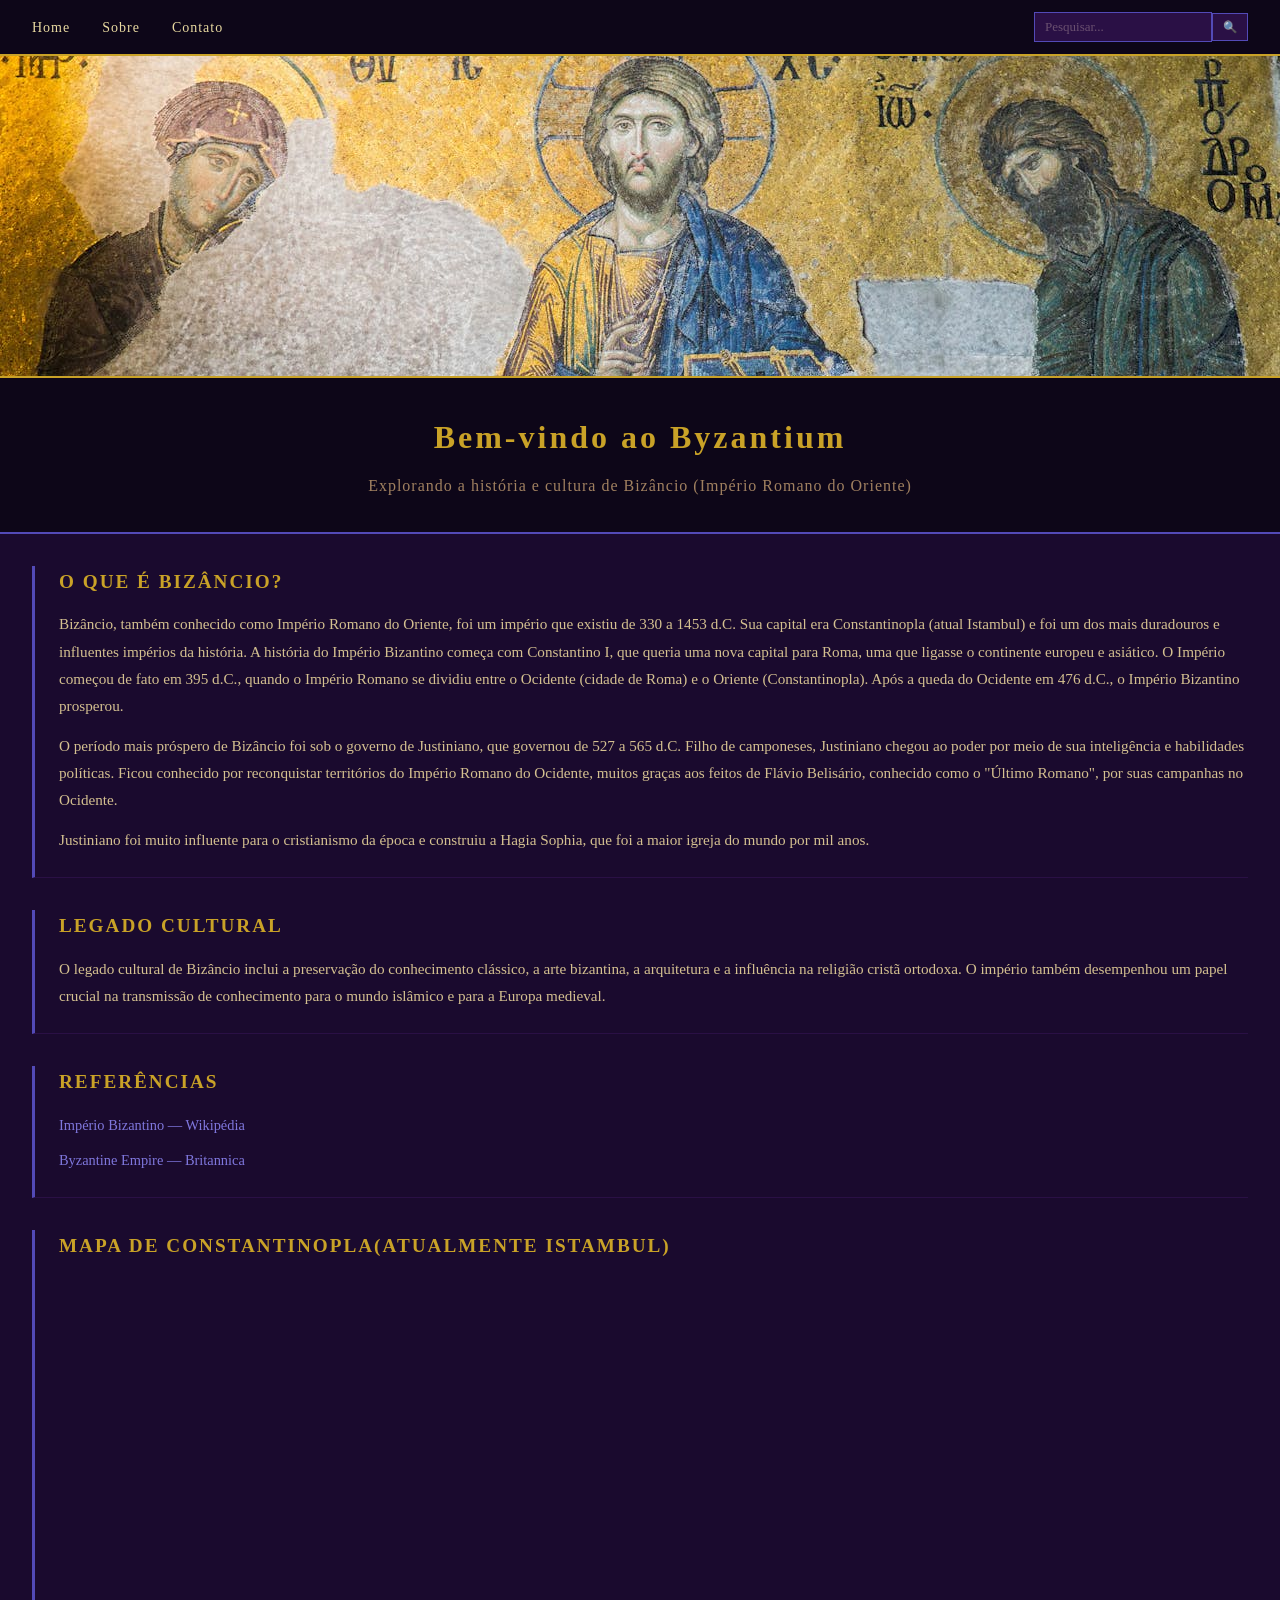
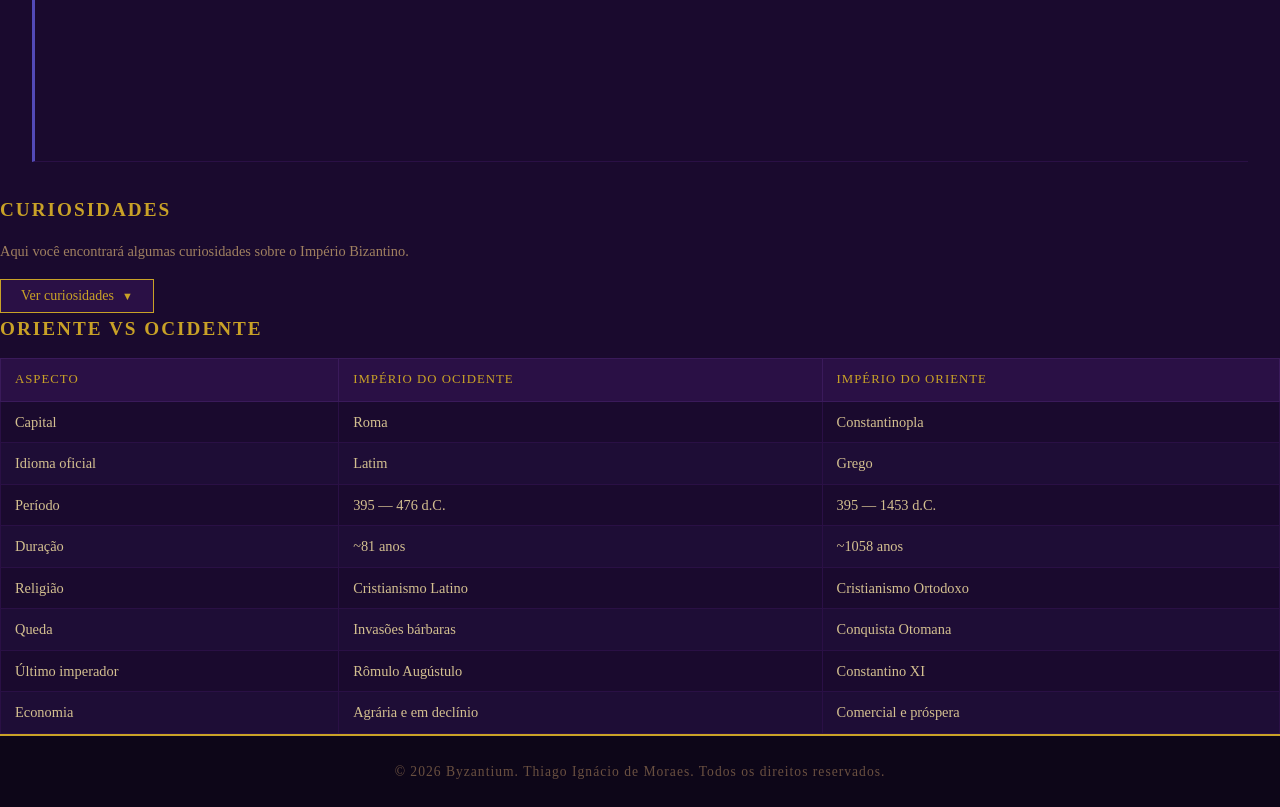
<file: index.html>
<!DOCTYPE html>
<html lang="pt-BR">
<head>
    <meta charset="UTF-8">
    <meta name="viewport" content="width=device-width, initial-scale=1.0">
    <title>Byzantium</title>
    <link rel="stylesheet" href="src/css/style.css">
    <link rel="icon" href="assets/img/favicon.ico" type="image/x-icon">
</head>
<body>
<!---Menu--->
    <nav class="menu">
        <ul>
            <li><a href="index.html">Home</a></li>
            <li><a href="sobre.html">Sobre</a></li>
            <li><a href="contato.html">Contato</a></li>
        </ul>

        <form action="searchPage.html" method="get" class="searchForm">
            <input type="search" name="search" placeholder="Pesquisar..." class="searchInput">
            <button type="submit" class="btnSearch">&#128269;</button>
        </form>
    </nav>
<!---Página principal--->
    <div id="banner" class="banner-container">
        <img src="assets/img/byzantineMosaic.jpg" alt="Banner do mosaico bizantino" width="100%" class="banner-image">
    </div>

    <header class="cabecalho">
        <h1>Bem-vindo ao Byzantium</h1>
        <p>Explorando a história e cultura de Bizâncio (Império Romano do Oriente)</p>
    </header>

    <main class="principal">
        <article class="artigo">
            <h2>O que é Bizâncio?</h2>
            <p>
                Bizâncio, também conhecido como Império Romano do Oriente, foi um império que existiu
                de 330 a 1453 d.C. Sua capital era Constantinopla (atual Istambul) e foi um dos mais
                duradouros e influentes impérios da história. A história do Império Bizantino começa
                com Constantino I, que queria uma nova capital para Roma, uma que ligasse o continente
                europeu e asiático. O Império começou de fato em 395 d.C., quando o Império Romano se
                dividiu entre o Ocidente (cidade de Roma) e o Oriente (Constantinopla). Após a queda
                do Ocidente em 476 d.C., o Império Bizantino prosperou.
            </p>
            <p>
                O período mais próspero de Bizâncio foi sob o governo de Justiniano, que governou de
                527 a 565 d.C. Filho de camponeses, Justiniano chegou ao poder por meio de sua
                inteligência e habilidades políticas. Ficou conhecido por reconquistar territórios do
                Império Romano do Ocidente, muitos graças aos feitos de Flávio Belisário, conhecido
                como o "Último Romano", por suas campanhas no Ocidente.
            </p>
            <p>
                Justiniano foi muito influente para o cristianismo da época e construiu a Hagia Sophia,
                que foi a maior igreja do mundo por mil anos.
            </p>
        </article>

        <article class="artigo">
            <h2>Legado Cultural</h2>
            <p>
                O legado cultural de Bizâncio inclui a preservação do conhecimento clássico, a arte
                bizantina, a arquitetura e a influência na religião cristã ortodoxa. O império também
                desempenhou um papel crucial na transmissão de conhecimento para o mundo islâmico e
                para a Europa medieval.
            </p>
        </article>

        <article class="artigo referencias">
            <h2>Referências</h2>
            <ul class="lista-referencias">
                <li><a href="https://pt.wikipedia.org/wiki/Imp%C3%A9rio_Bizantino" target="_blank">Império Bizantino — Wikipédia</a></li>
                <li><a href="https://www.britannica.com/topic/Byzantine-Empire" target="_blank">Byzantine Empire — Britannica</a></li>
            </ul>
        </article>
<!--Mapa-->
        <article class="artigoMapa">
            <h2>Mapa de Constantinopla(atualmente Istambul)</h2>
            <iframe 
            class="mapa"
            src="https://www.google.com/maps/embed?pb=!1m18!1m12!1m3!1d230038.007826526!2d28.924277663244386!3d41.090130367989204!2m3!1f0!2f0!3f0!3m2!1i1024!2i768!4f13.1!3m3!1m2!1s0x14caa7040068086b%3A0xe1ccfe98bc01b0d0!2sIstambul%2C%20Turquia!5e1!3m2!1spt-BR!2sbr!4v1775855718917!5m2!1spt-BR!2sbr" 
            style="border:0;" 
            allowfullscreen="" 
            loading="lazy" 
            referrerpolicy="no-referrer-when-downgrade">
        </iframe>
        </article>
    </main>
<!--Section Curiosidades-->
    <section class="curiosidades">
        <h2>Curiosidades</h2>
        <p>Aqui você encontrará algumas curiosidades sobre o Império Bizantino.</p>

        <button id="btn-trivia" class="btn-curiosidades" onclick="toggleList()">
            <span id="btn-label">Ver curiosidades</span>
            <span id="btn-arrow">▼</span>
        </button>
<!--Lista de curiosidades, inicialmente oculta-->
        <div id="trivia-list" class="lista-curiosidades" style="display: none;">
            <ul>
                <li>Justiniano e Teodora, pelos seus feitos em relação à fé cristã da época, são venerados como santos da Igreja Ortodoxa vinculada ao Patriarcado Ecumênico de Constantinopla.</li>
                <li>Os bizantinos se chamavam de "romanos" e nunca usaram o termo "Império Bizantino".</li>
                <li>Constantinopla (atual Istambul) foi a maior cidade da Europa medieval por séculos.</li>
                <li>O "fogo grego", arma secreta bizantina, queimava mesmo em contato com a água.</li>
                <li>A religião oficial era o cristianismo. Após o Grande Cisma de 1054, tornou-se o cristianismo ortodoxo.</li>
                <li>Constantinopla foi fundada por Constantino I e caiu sob o governo de Constantino XI.</li>
                <li>Os gregos por possuírem uma rixa ocm os Turcos, exigem a devolução de terras como Istambul que até hoje ele recusam por chama-lá assim. Ainda chamam de Constantinopla</li>
                <li>Existe uma música criada poucos anos atrás que conta algumas das conquistas de Belisário durante o reinado de Justiniano.</li>
                <iframe data-testid="embed-iframe" 
                    style="border-radius:12px" 
                    src="https://open.spotify.com/embed/track/1CSNaLDJMe2OwabywDw8Gv?utm_source=generator" 
                    width="50%" 
                    height="152" 
                    frameBorder="0" 
                    allowfullscreen="" 
                    allow="autoplay; 
                    clipboard-write; 
                    encrypted-media; 
                    fullscreen; 
                    picture-in-picture" 
                    loading="lazy">
                    </iframe>
            </ul>
        </div>
    </section>
<!--Section Tabela-->
    <section class="comparacao">
        <h2>Oriente vs Ocidente</h2>
        <table class="tabela-comparacao">
            <thead>
                <tr>
                    <th>Aspecto</th>
                    <th>Império do Ocidente</th>
                    <th>Império do Oriente</th>
                </tr>
            </thead>
            <tbody>
                <tr>
                    <td>Capital</td>
                    <td>Roma</td>
                    <td>Constantinopla</td>
                </tr>
                <tr>
                    <td>Idioma oficial</td>
                    <td>Latim</td>
                    <td>Grego</td>
                </tr>
                <tr>
                    <td>Período</td>
                    <td>395 — 476 d.C.</td>
                    <td>395 — 1453 d.C.</td>
                </tr>
                <tr>
                    <td>Duração</td>
                    <td>~81 anos</td>
                    <td>~1058 anos</td>
                </tr>
                <tr>
                    <td>Religião</td>
                    <td>Cristianismo Latino</td>
                    <td>Cristianismo Ortodoxo</td>
                </tr>
                <tr>
                    <td>Queda</td>
                    <td>Invasões bárbaras</td>
                    <td>Conquista Otomana</td>
                </tr>
                <tr>
                    <td>Último imperador</td>
                    <td>Rômulo Augústulo</td>
                    <td>Constantino XI</td>
                </tr>
                <tr>
                    <td>Economia</td>
                    <td>Agrária e em declínio</td>
                    <td>Comercial e próspera</td>
                </tr>
            </tbody>
        </table>
    </section>
<!--Rodapé-->
    <footer class="rodape">
        <p>&copy; 2026 Byzantium. Thiago Ignácio de Moraes. Todos os direitos reservados.</p>
    </footer>

    <script src="src/js/script.js"></script>
</body>
</html>
</file>
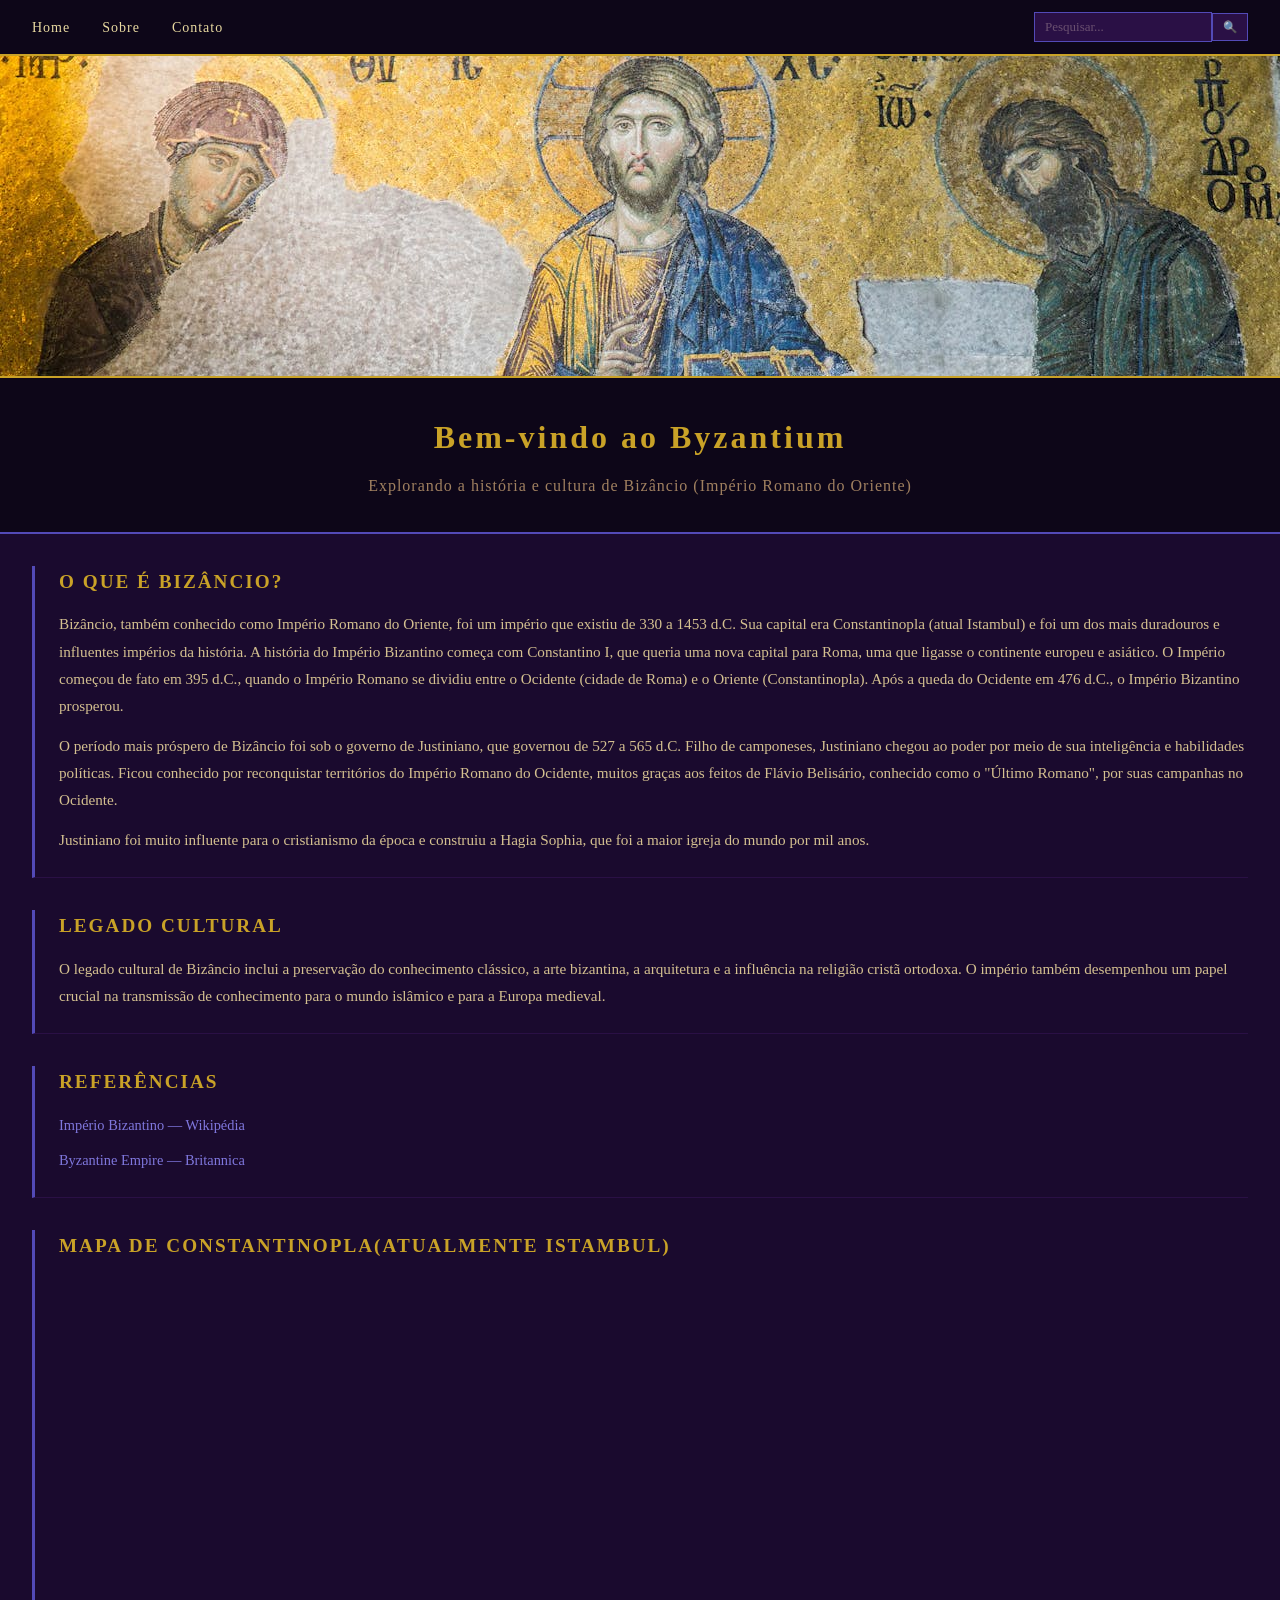
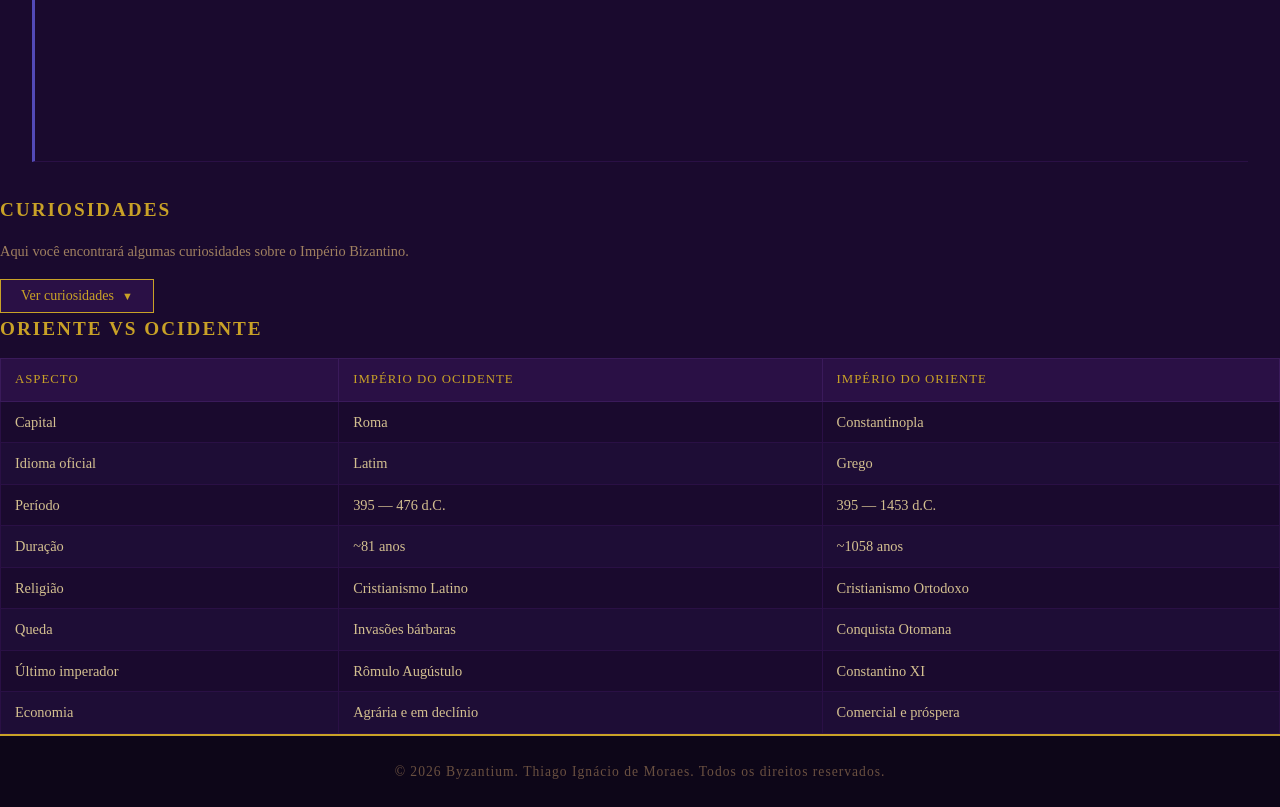
<file: Thiago-Moraes-Byzantium/index.html>
<!DOCTYPE html>
<html lang="pt-BR">
<head>
    <meta charset="UTF-8">
    <meta name="viewport" content="width=device-width, initial-scale=1.0">
    <title>Byzantium</title>
    <link rel="stylesheet" href="src/css/style.css">
</head>
<body>
    <nav class="menu">
        <ul>
            <li><a href="index.html">Home</a></li>
            <li><a href="sobre.html">Sobre</a></li>
            <li><a href="contato.html">Contato</a></li>
        </ul>

        <form action="searchPage.html" method="get" class="searchForm">
            <input type="search" name="search" placeholder="Pesquisar..." class="searchInput">
            <button type="submit" class="btnSearch">&#128269;</button>
        </form>
    </nav>

    <div id="banner" class="banner-container">
        <img src="assets/img/byzantineMosaic.jpg" alt="Banner do mosaico bizantino" width="100%" class="banner-image">
    </div>

    <header class="cabecalho">
        <h1>Bem-vindo ao Byzantium</h1>
        <p>Explorando a história e cultura de Bizâncio (Império Romano do Oriente)</p>
    </header>

    <main class="principal">
        <article class="artigo">
            <h2>O que é Bizâncio?</h2>
            <p>
                Bizâncio, também conhecido como Império Romano do Oriente, foi um império que existiu
                de 330 a 1453 d.C. Sua capital era Constantinopla (atual Istambul) e foi um dos mais
                duradouros e influentes impérios da história. A história do Império Bizantino começa
                com Constantino I, que queria uma nova capital para Roma, uma que ligasse o continente
                europeu e asiático. O Império começou de fato em 395 d.C., quando o Império Romano se
                dividiu entre o Ocidente (cidade de Roma) e o Oriente (Constantinopla). Após a queda
                do Ocidente em 476 d.C., o Império Bizantino prosperou.
            </p>
            <p>
                O período mais próspero de Bizâncio foi sob o governo de Justiniano, que governou de
                527 a 565 d.C. Filho de camponeses, Justiniano chegou ao poder por meio de sua
                inteligência e habilidades políticas. Ficou conhecido por reconquistar territórios do
                Império Romano do Ocidente, muitos graças aos feitos de Flávio Belisário, conhecido
                como o "Último Romano", por suas campanhas no Ocidente.
            </p>
            <p>
                Justiniano foi muito influente para o cristianismo da época e construiu a Hagia Sophia,
                que foi a maior igreja do mundo por mil anos.
            </p>
        </article>

        <article class="artigo">
            <h2>Legado Cultural</h2>
            <p>
                O legado cultural de Bizâncio inclui a preservação do conhecimento clássico, a arte
                bizantina, a arquitetura e a influência na religião cristã ortodoxa. O império também
                desempenhou um papel crucial na transmissão de conhecimento para o mundo islâmico e
                para a Europa medieval.
            </p>
        </article>

        <article class="artigo referencias">
            <h2>Referências</h2>
            <ul class="lista-referencias">
                <li><a href="https://pt.wikipedia.org/wiki/Imp%C3%A9rio_Bizantino" target="_blank">Império Bizantino — Wikipédia</a></li>
                <li><a href="https://www.britannica.com/topic/Byzantine-Empire" target="_blank">Byzantine Empire — Britannica</a></li>
            </ul>
        </article>

        <article class="artigoMapa">
            <h2>Mapa de Constantinopla(atualmente Istambul)</h2>
            <iframe 
            class="mapa"
            src="https://www.google.com/maps/embed?pb=!1m18!1m12!1m3!1d230038.007826526!2d28.924277663244386!3d41.090130367989204!2m3!1f0!2f0!3f0!3m2!1i1024!2i768!4f13.1!3m3!1m2!1s0x14caa7040068086b%3A0xe1ccfe98bc01b0d0!2sIstambul%2C%20Turquia!5e1!3m2!1spt-BR!2sbr!4v1775855718917!5m2!1spt-BR!2sbr" 
            style="border:0;" 
            allowfullscreen="" 
            loading="lazy" 
            referrerpolicy="no-referrer-when-downgrade">
        </iframe>
        </article>
    </main>

    <section class="curiosidades">
        <h2>Curiosidades</h2>
        <p>Aqui você encontrará algumas curiosidades sobre o Império Bizantino.</p>

        <button id="btn-trivia" class="btn-curiosidades" onclick="toggleList()">
            <span id="btn-label">Ver curiosidades</span>
            <span id="btn-arrow">▼</span>
        </button>

        <div id="trivia-list" class="lista-curiosidades" style="display: none;">
            <ul>
                <li>Justiniano e Teodora, pelos seus feitos em relação à fé cristã da época, são venerados como santos da Igreja Ortodoxa vinculada ao Patriarcado Ecumênico de Constantinopla.</li>
                <li>Os bizantinos se chamavam de "romanos" e nunca usaram o termo "Império Bizantino".</li>
                <li>Constantinopla (atual Istambul) foi a maior cidade da Europa medieval por séculos.</li>
                <li>O "fogo grego", arma secreta bizantina, queimava mesmo em contato com a água.</li>
                <li>A religião oficial era o cristianismo. Após o Grande Cisma de 1054, tornou-se o cristianismo ortodoxo.</li>
                <li>Constantinopla foi fundada por Constantino I e caiu sob o governo de Constantino XI.</li>
                <li>Os gregos por possuírem uma rixa ocm os Turcos, exigem a devolução de terras como Istambul que até hoje ele recusam por chama-lá assim. Ainda chamam de Constantinopla</li>
                <li>Existe uma música criada poucos anos atrás que conta algumas das conquistas de Belisário durante o reinado de Justiniano.</li>
                <iframe data-testid="embed-iframe" 
                    style="border-radius:12px" 
                    src="https://open.spotify.com/embed/track/1CSNaLDJMe2OwabywDw8Gv?utm_source=generator" 
                    width="50%" 
                    height="152" 
                    frameBorder="0" 
                    allowfullscreen="" 
                    allow="autoplay; 
                    clipboard-write; 
                    encrypted-media; 
                    fullscreen; 
                    picture-in-picture" 
                    loading="lazy">
                    </iframe>
            </ul>
        </div>
    </section>

    <section class="comparacao">
        <h2>Oriente vs Ocidente</h2>
        <table class="tabela-comparacao">
            <thead>
                <tr>
                    <th>Aspecto</th>
                    <th>Império do Ocidente</th>
                    <th>Império do Oriente</th>
                </tr>
            </thead>
            <tbody>
                <tr>
                    <td>Capital</td>
                    <td>Roma</td>
                    <td>Constantinopla</td>
                </tr>
                <tr>
                    <td>Idioma oficial</td>
                    <td>Latim</td>
                    <td>Grego</td>
                </tr>
                <tr>
                    <td>Período</td>
                    <td>395 — 476 d.C.</td>
                    <td>395 — 1453 d.C.</td>
                </tr>
                <tr>
                    <td>Duração</td>
                    <td>~81 anos</td>
                    <td>~1058 anos</td>
                </tr>
                <tr>
                    <td>Religião</td>
                    <td>Cristianismo Latino</td>
                    <td>Cristianismo Ortodoxo</td>
                </tr>
                <tr>
                    <td>Queda</td>
                    <td>Invasões bárbaras</td>
                    <td>Conquista Otomana</td>
                </tr>
                <tr>
                    <td>Último imperador</td>
                    <td>Rômulo Augústulo</td>
                    <td>Constantino XI</td>
                </tr>
                <tr>
                    <td>Economia</td>
                    <td>Agrária e em declínio</td>
                    <td>Comercial e próspera</td>
                </tr>
            </tbody>
        </table>
    </section>

    <footer class="rodape">
        <p>&copy; 2026 Byzantium. Thiago Ignácio de Moraes. Todos os direitos reservados.</p>
    </footer>

    <script src="src/js/script.js"></script>
</body>
</html>
</file>
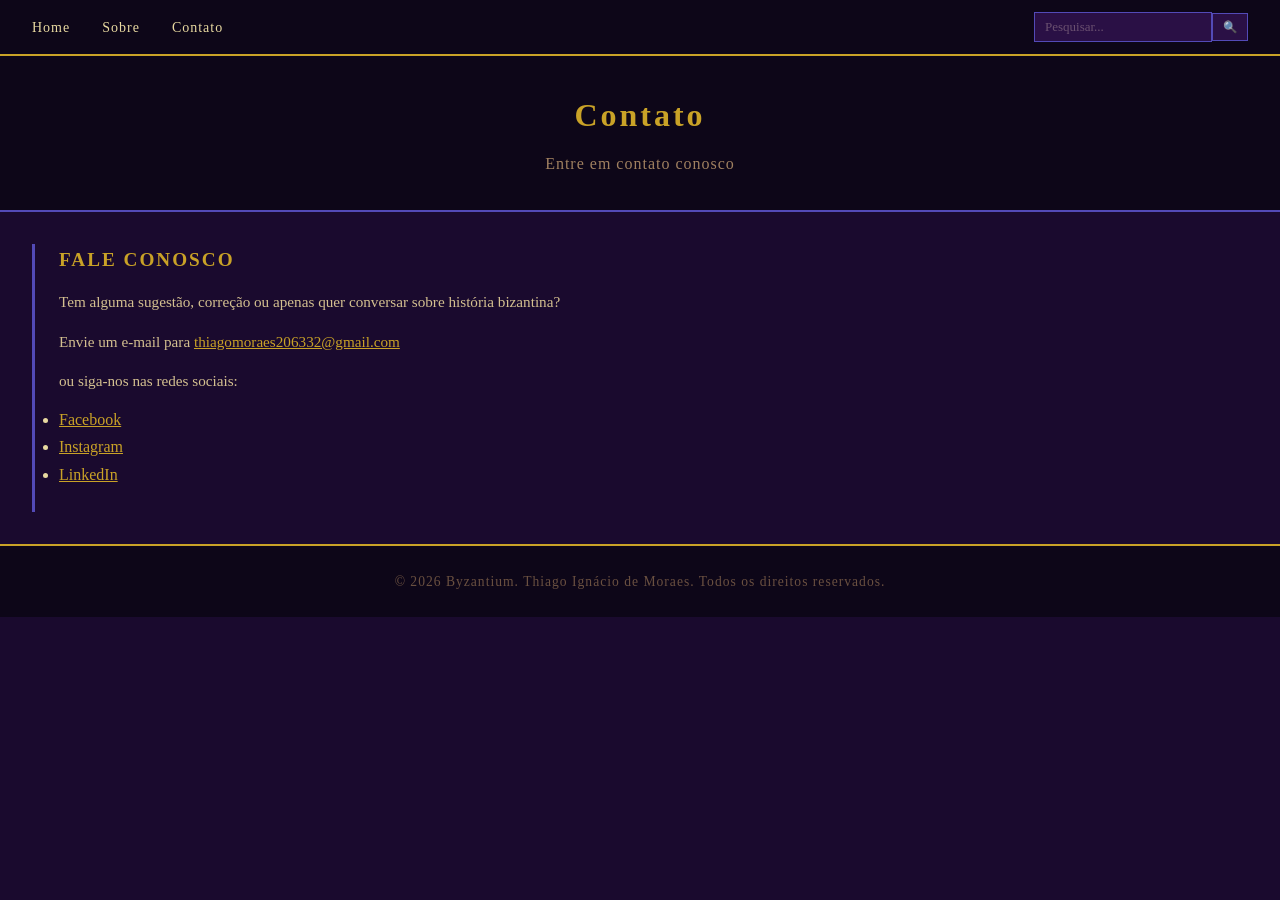
<file: contato.html>
<!DOCTYPE html>
<html lang="pt-BR">
<head>
    <meta charset="UTF-8">
    <meta name="viewport" content="width=device-width, initial-scale=1.0">
    <title>Contato — Byzantium</title>
    <link rel="stylesheet" href="src/css/style.css">
    <link rel="icon" href="assets/img/favicon.ico" type="image/x-icon">
</head>
<body>
<!---Menu--->
    <nav class="menu">
        <ul>
            <li><a href="index.html">Home</a></li>
            <li><a href="sobre.html">Sobre</a></li>
            <li><a href="contato.html">Contato</a></li>
        </ul>

         <form action="searchPage.html" method="get" class="searchForm">
            <input type="search" name="search" placeholder="Pesquisar..." class="searchInput">
            <button type="submit" class="btnSearch">&#128269;</button>
        </form>
    </nav>
<!---Página contato--->
    <header class="cabecalho">
        <h1>Contato</h1>
        <p>Entre em contato conosco</p>
    </header>

    <main class="principal">
        <article class="artigo">
            <h2>Fale conosco</h2>
            <p>
                Tem alguma sugestão, correção ou apenas quer conversar sobre
                história bizantina?
            </p>

            <p>
                Envie um e-mail para <a href="mailto:thiagomoraes206332@gmail.com" class="email">thiagomoraes206332@gmail.com</a>
            </p>

            <p>
                ou siga-nos nas redes sociais:
            </p>
            <ul>
                <li><a href="https://www.facebook.com" target="_blank" class="redes">Facebook</a></li>
                <li><a href="https://www.instagram.com" target="_blank" class="redes">Instagram</a></li>
                <li><a href="https://www.linkedin.com" target="_blank" class="redes">LinkedIn</a></li>
            </ul>
        </article>
    </main>
<!--Rodapé-->
    <footer class="rodape">
        <p>&copy; 2026 Byzantium. Thiago Ignácio de Moraes. Todos os direitos reservados.</p>
    </footer>

    <script src="src/js/script.js"></script>
</body>
</html>
</file>
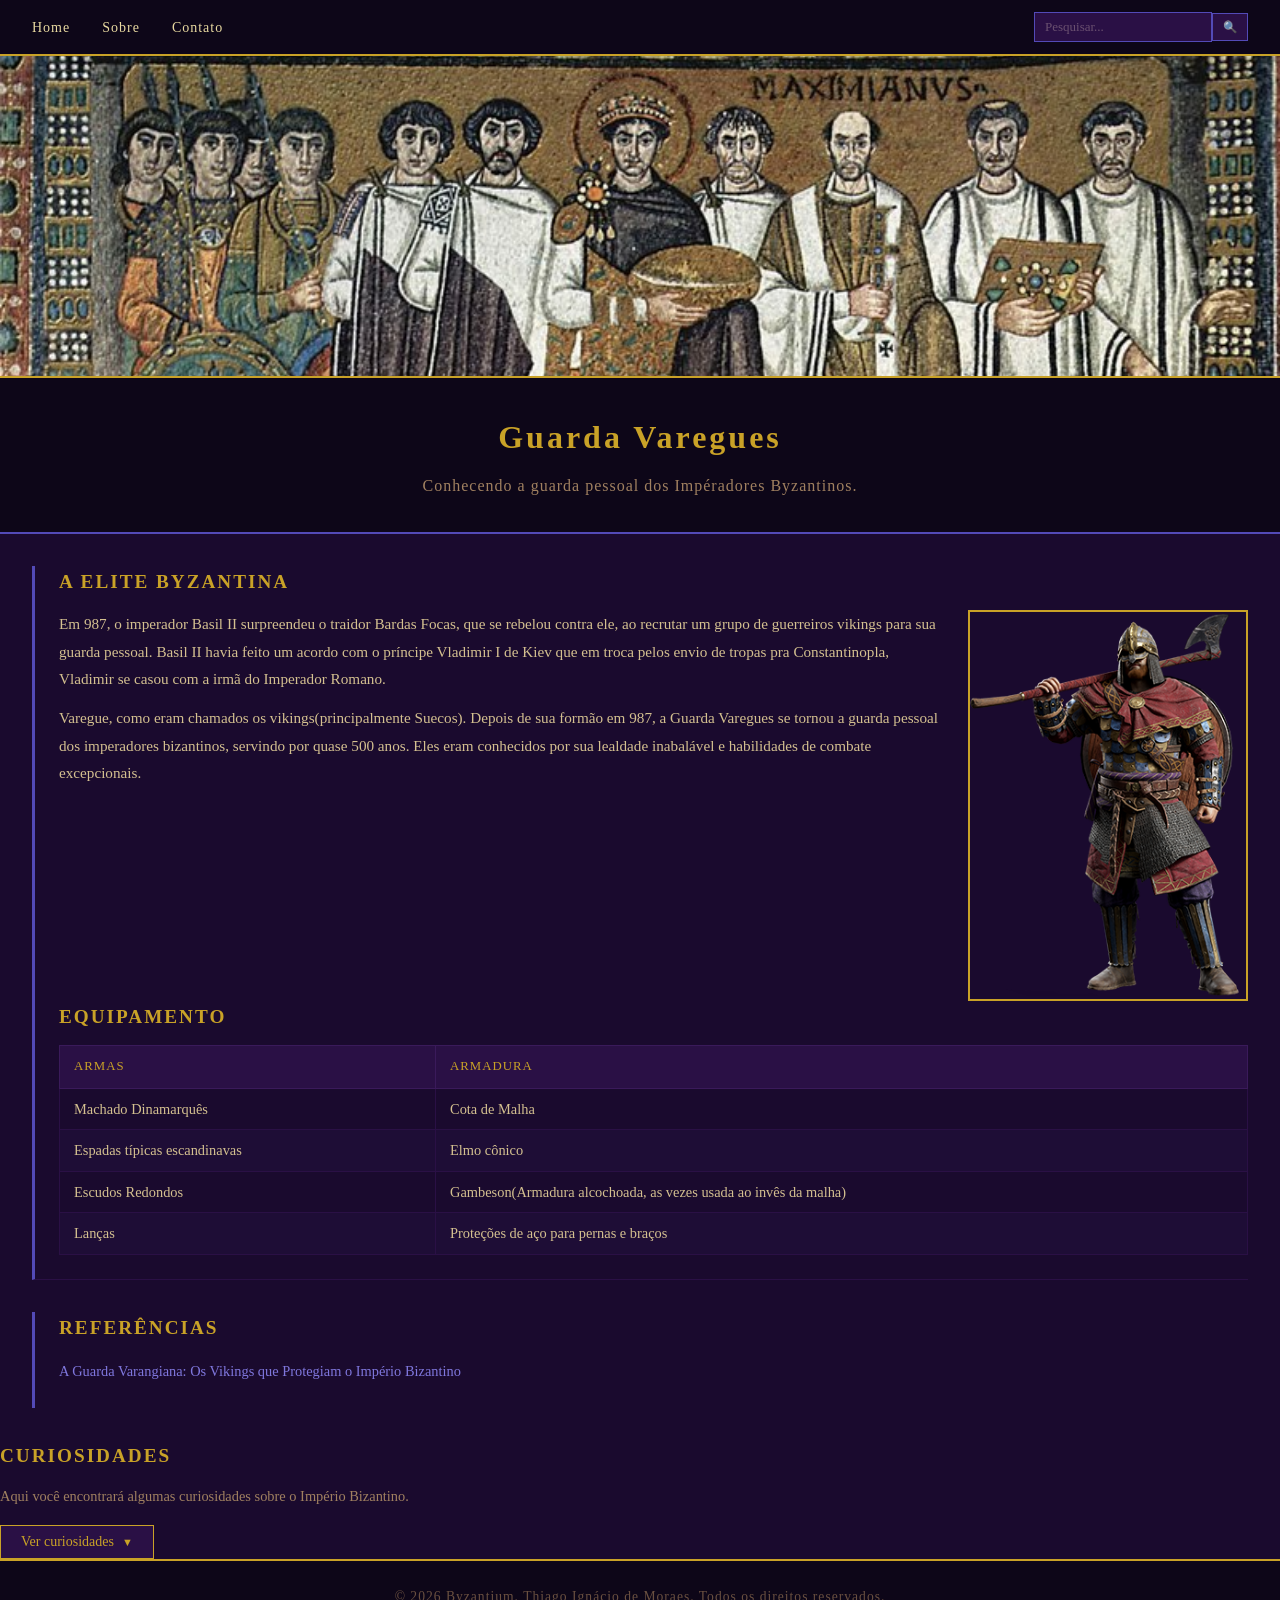
<file: guardaVaregues.html>
<!DOCTYPE html>
<html lang="pt-BR">
<head>
    <meta charset="UTF-8">
    <meta name="viewport" content="width=device-width, initial-scale=1.0">
    <title>Byzantium</title>
    <link rel="stylesheet" href="src/css/style.css">
    <link rel="icon" href="assets/img/favicon.ico" type="image/x-icon">
</head>
<body>
<!---Menu--->
    <nav class="menu">
        <ul>
            <li><a href="index.html">Home</a></li>
            <li><a href="sobre.html">Sobre</a></li>
            <li><a href="contato.html">Contato</a></li>
        </ul>

        <form action="searchPage.html" method="get" class="searchForm">
            <input type="search" name="search" placeholder="Pesquisar..." class="searchInput">
            <button type="submit" class="btnSearch">&#128269;</button>
        </form>
    </nav>
<!---Página principal--->
    <div id="banner" class="banner-container">
        <img src="assets/img/justinianMosaic.jpg" alt="Banner do mosaico bizantino imperador Justiniano" width="100%" class="banner-image">
    </div>

    <header class="cabecalho">
        <h1>Guarda Varegues</h1>
        <p>Conhecendo a guarda pessoal dos Impéradores Byzantinos.</p>
    </header>

    <main class="principal">
        <article class="artigo">
            <h2>A elite Byzantina</h2>
            <div class="texto-imagem">
                <div>
                    <p>
                        Em 987, o imperador Basil II surpreendeu o traidor Bardas Focas, que se rebelou contra ele,
                        ao recrutar um grupo de guerreiros vikings para sua guarda pessoal. Basil II havia feito um acordo com o príncipe Vladimir I de Kiev
                        que em troca pelos envio de tropas pra Constantinopla, Vladimir se casou com a irmã do Imperador Romano.
                    </p>
                    <p>
                        Varegue, como eram chamados os vikings(principalmente Suecos). Depois de sua formão em 987, a Guarda Varegues
                        se tornou a guarda pessoal dos imperadores bizantinos, servindo por quase 500 anos. Eles eram conhecidos por sua
                        lealdade inabalável e habilidades de combate excepcionais.
                    </p>
                </div>
                <img src="assets/img/varangianGuard.png" alt="Guarda Varegues" class="imagem-artigo">
            </div>
<!---Tabela Comparação--->
    <section class="comparacao">
        <h2>Equipamento</h2>
        <table class="tabela-comparacao">
            <thead>
                <tr>
                    <th>Armas</th>
                    <th>Armadura</th>
                </tr>
            </thead>
            <tbody>
                <tr>
                    <td>Machado Dinamarquês</td>
                    <td>Cota de Malha</td>
                </tr>
                <tr>
                    <td>Espadas típicas escandinavas</td>
                    <td>Elmo cônico</td>
                </tr>
                <tr>
                    <td>Escudos Redondos</td>
                    <td>Gambeson(Armadura alcochoada, as vezes usada ao invês da malha)</td>
                </tr>
                <tr>
                    <td>Lanças</td>
                    <td>Proteções de aço para pernas e braços</td>
                </tr>
            </tbody>
        </table>
    </section>

        </article>

        <article class="artigo referencias">
            <h2>Referências</h2>
            <ul class="lista-referencias">
                <li><a href="https://aventurasnahistoria.com.br/noticias/reportagem/historia-guarda-varangiana-vikings-bizantino.phtml" target="_blank">A Guarda Varangiana: Os Vikings que Protegiam o Império Bizantino</a></li>
            </ul>
        </article>
    </main>
<!--Curiosidades-->
    <section class="curiosidades">
        <h2>Curiosidades</h2>
        <p>Aqui você encontrará algumas curiosidades sobre o Império Bizantino.</p>

        <button id="btn-trivia" class="btn-curiosidades" onclick="toggleList()">
            <span id="btn-label">Ver curiosidades</span>
            <span id="btn-arrow">▼</span>
        </button>
<!--Lista de curiosidades, inicialmente oculta-->
        <div id="trivia-list" class="lista-curiosidades" style="display: none;">
            <ul>
                <li>O rei da Noruêga, Harald Hardråde, serviu como comandante da guarda de 1034 a 1043, acumulando tanta riqueza que financiou sua campanha à coroa norueguesa.</li>
                <li>Após a conquista normanda da Inglaterra em 1066, muitos anglo-saxões exilados juntaram-se à guarda, mudando a composição étnica do grupo, que era originalmente de escandinavos..</li>
                <li>Relatos sugerem que os varegues tinham padrões de conduta; se um membro cometesse um crime, como um estupro, os próprios companheiros podiam matar o agressor e pagar o wergild (preço do sangue) à vítima.</li>
                <li>Pedras Rúnicas: Existem pedras rúnicas na Suécia dedicadas a guerreiros que viajaram para a "Grécia" (Bizâncio) e serviram na guarda.</li>
            </ul>
        </div>
    </section>
<!--Rodapé-->
    <footer class="rodape">
        <p>&copy; 2026 Byzantium. Thiago Ignácio de Moraes. Todos os direitos reservados.</p>
    </footer>

    <script src="src/js/script.js"></script>
</body>
</html>
</file>
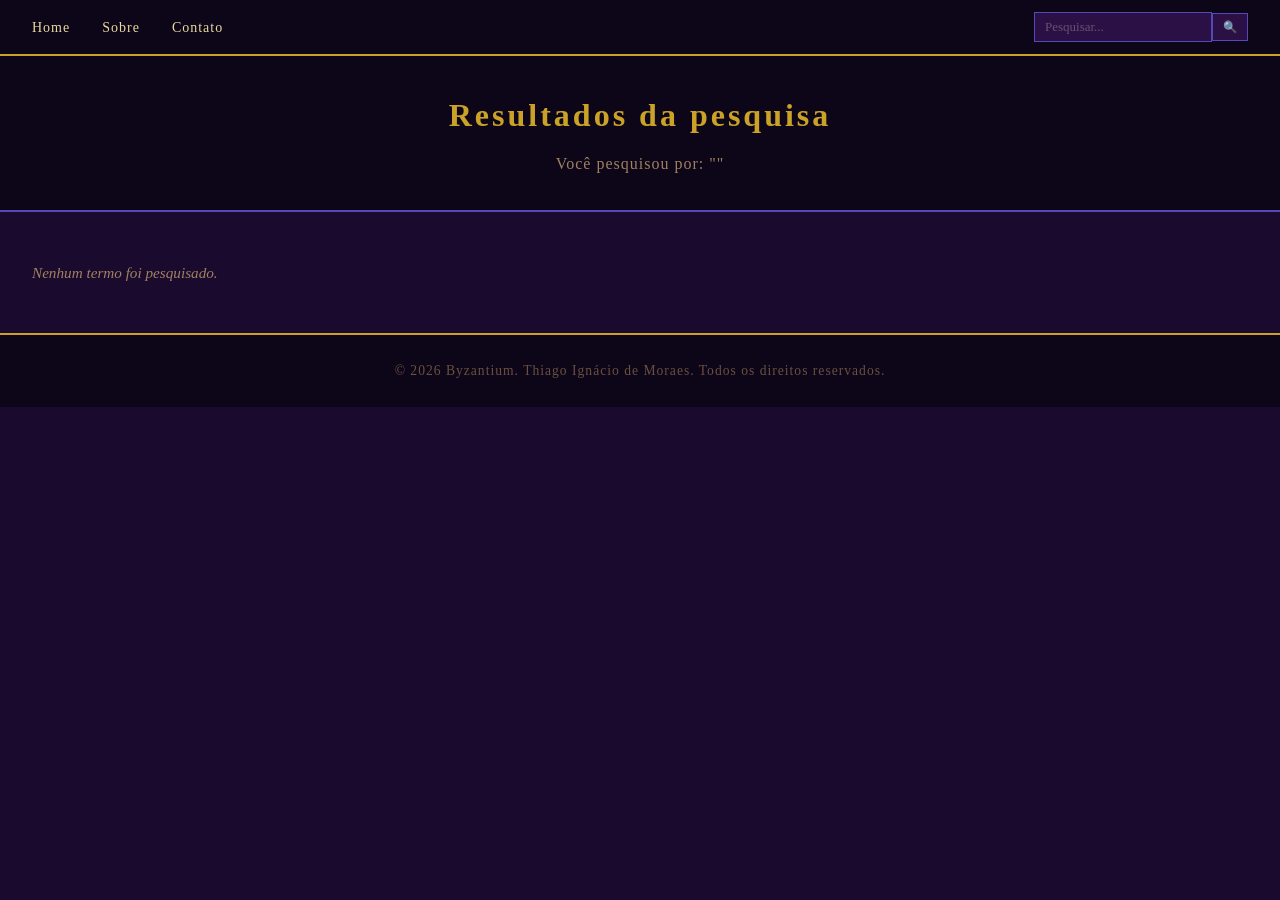
<file: searchPage.html>
<!DOCTYPE html>
<html lang="pt-BR">
<head>
    <meta charset="UTF-8">
    <meta name="viewport" content="width=device-width, initial-scale=1.0">
    <title>Pesquisa — Byzantium</title>
    <link rel="stylesheet" href="src/css/style.css">
    <link rel="icon" href="assets/img/favicon.ico" type="image/x-icon">
</head>
<body>
<!---Menu--->
    <nav class="menu">
        <ul>
            <li><a href="index.html">Home</a></li>
            <li><a href="sobre.html">Sobre</a></li>
            <li><a href="contato.html">Contato</a></li>
        </ul>

        <form action="searchPage.html" method="get" class="searchForm">
            <input type="search" name="q" placeholder="Pesquisar..." class="searchInput">
            <button type="submit" class="btnSearch">&#128269;</button>
        </form>
    </nav>
<!---Resultados da pesquisa--->
    <header class="cabecalho">
        <h1>Resultados da pesquisa</h1>
        <p>Você pesquisou por: <span id="search-term"></span></p>
    </header>

    <main class="principal">
        <section class="resultados">
            <div id="search-results"></div>
        </section>
    </main>
<!--Rodapé-->
    <footer class="rodape">
        <p>&copy; 2026 Byzantium. Thiago Ignácio de Moraes. Todos os direitos reservados.</p>
    </footer>

    <script src="src/js/script.js"></script>
</body>
</html>
</file>
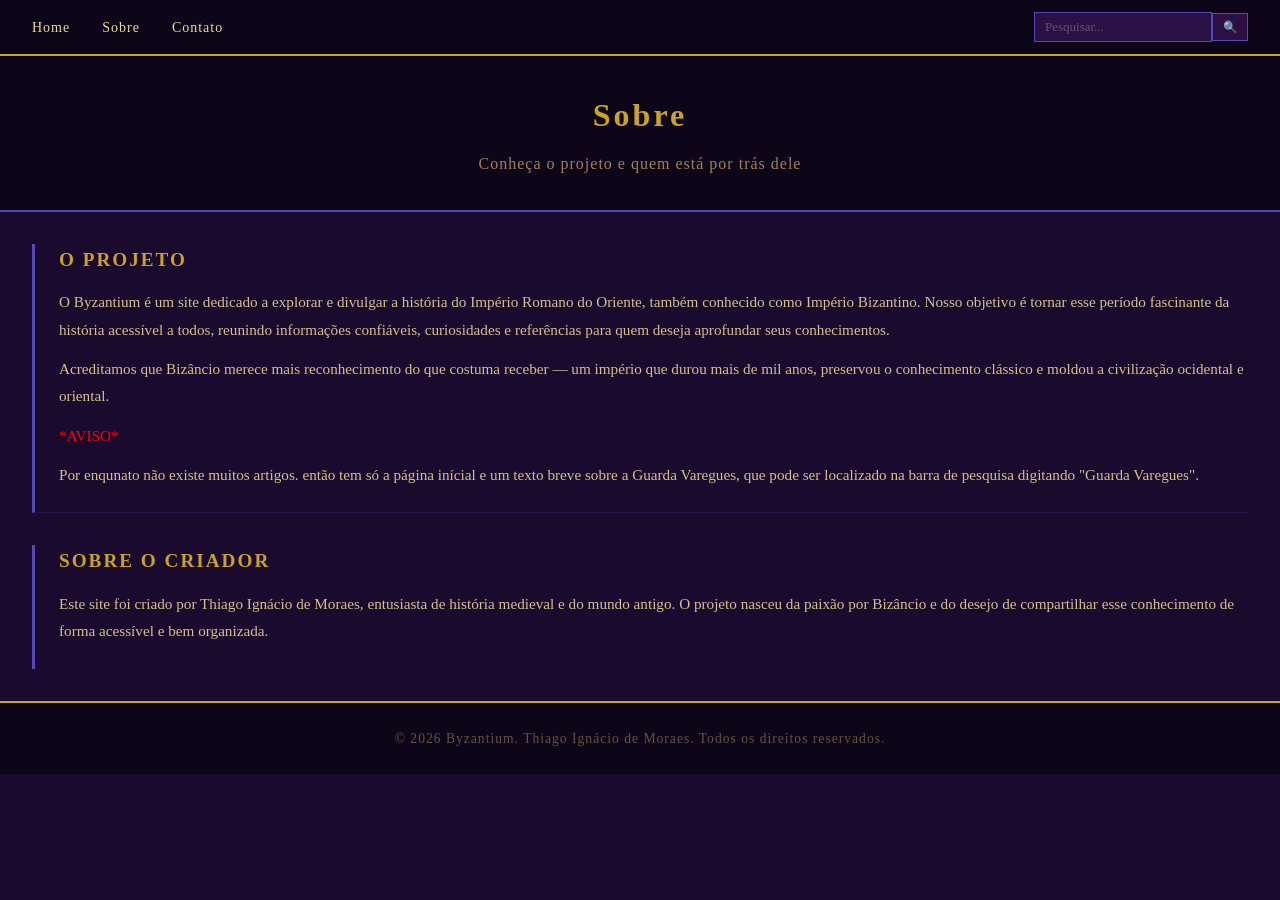
<file: sobre.html>
<!DOCTYPE html>
<html lang="pt-BR">
<head>
    <meta charset="UTF-8">
    <meta name="viewport" content="width=device-width, initial-scale=1.0">
    <title>Sobre — Byzantium</title>
    <link rel="stylesheet" href="src/css/style.css">
    <link rel="icon" href="assets/img/favicon.ico" type="image/x-icon">
</head>
<body>
<!---Menu--->
    <nav class="menu">
        <ul>
            <li><a href="index.html">Home</a></li>
            <li><a href="sobre.html">Sobre</a></li>
            <li><a href="contato.html">Contato</a></li>
        </ul>

         <form action="searchPage.html" method="get" class="searchForm">
            <input type="search" name="search" placeholder="Pesquisar..." class="searchInput">
            <button type="submit" class="btnSearch">&#128269;</button>
        </form>
    </nav>
<!---Página sobre--->
    <header class="cabecalho">
        <h1>Sobre</h1>
        <p>Conheça o projeto e quem está por trás dele</p>
    </header>

    <main class="principal">
        <article class="artigo">
            <h2>O projeto</h2>
            <p>
                O Byzantium é um site dedicado a explorar e divulgar a história do
                Império Romano do Oriente, também conhecido como Império Bizantino.
                Nosso objetivo é tornar esse período fascinante da história acessível
                a todos, reunindo informações confiáveis, curiosidades e referências
                para quem deseja aprofundar seus conhecimentos.
            </p>
            <p>
                Acreditamos que Bizâncio merece mais reconhecimento do que costuma
                receber — um império que durou mais de mil anos, preservou o
                conhecimento clássico e moldou a civilização ocidental e oriental.
            </p>
<!--AVISO-->
            <p style="color: red;">*AVISO*</p>
            <p>Por enqunato não existe muitos artigos. então tem só a página inícial e um texto breve sobre a Guarda Varegues, que pode ser localizado na barra de pesquisa digitando "Guarda Varegues".</p>
        </article>

        <article class="artigo">
            <h2>Sobre o criador</h2>
            <p>
                Este site foi criado por Thiago Ignácio de Moraes, entusiasta de
                história medieval e do mundo antigo. O projeto nasceu da paixão por
                Bizâncio e do desejo de compartilhar esse conhecimento de forma
                acessível e bem organizada.
            </p>

        </article>
    </main>
<!--Rodapé-->
    <footer class="rodape">
        <p>&copy; 2026 Byzantium. Thiago Ignácio de Moraes. Todos os direitos reservados.</p>
    </footer>

    <script src="src/js/script.js"></script>
</body>
</html>
</file>
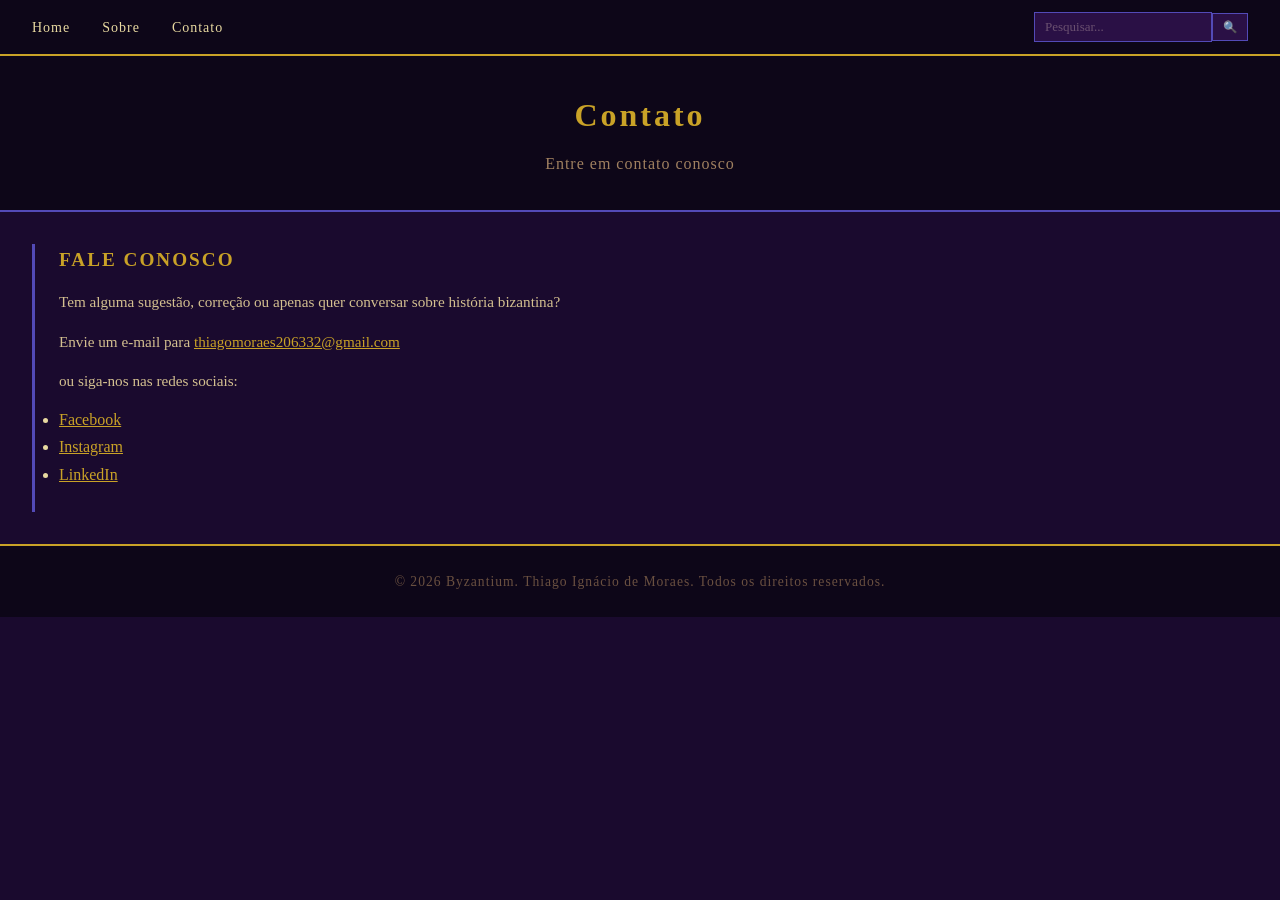
<file: Thiago-Moraes-Byzantium/contato.html>
<!DOCTYPE html>
<html lang="pt-BR">
<head>
    <meta charset="UTF-8">
    <meta name="viewport" content="width=device-width, initial-scale=1.0">
    <title>Contato — Byzantium</title>
    <link rel="stylesheet" href="src/css/style.css">
</head>
<body>
    <nav class="menu">
        <ul>
            <li><a href="index.html">Home</a></li>
            <li><a href="sobre.html">Sobre</a></li>
            <li><a href="contato.html">Contato</a></li>
        </ul>

         <form action="searchPage.html" method="get" class="searchForm">
            <input type="search" name="search" placeholder="Pesquisar..." class="searchInput">
            <button type="submit" class="btnSearch">&#128269;</button>
        </form>
    </nav>

    <header class="cabecalho">
        <h1>Contato</h1>
        <p>Entre em contato conosco</p>
    </header>

    <main class="principal">
        <article class="artigo">
            <h2>Fale conosco</h2>
            <p>
                Tem alguma sugestão, correção ou apenas quer conversar sobre
                história bizantina?
            </p>

            <p>
                Envie um e-mail para <a href="mailto:thiagomoraes206332@gmail.com" class="email">thiagomoraes206332@gmail.com</a>
            </p>

            <p>
                ou siga-nos nas redes sociais:
            </p>
            <ul>
                <li><a href="https://www.facebook.com" target="_blank" class="redes">Facebook</a></li>
                <li><a href="https://www.instagram.com" target="_blank" class="redes">Instagram</a></li>
                <li><a href="https://www.linkedin.com" target="_blank" class="redes">LinkedIn</a></li>
            </ul>
        </article>
    </main>

    <footer class="rodape">
        <p>&copy; 2026 Byzantium. Thiago Ignácio de Moraes. Todos os direitos reservados.</p>
    </footer>

    <script src="src/js/script.js"></script>
</body>
</html>
</file>
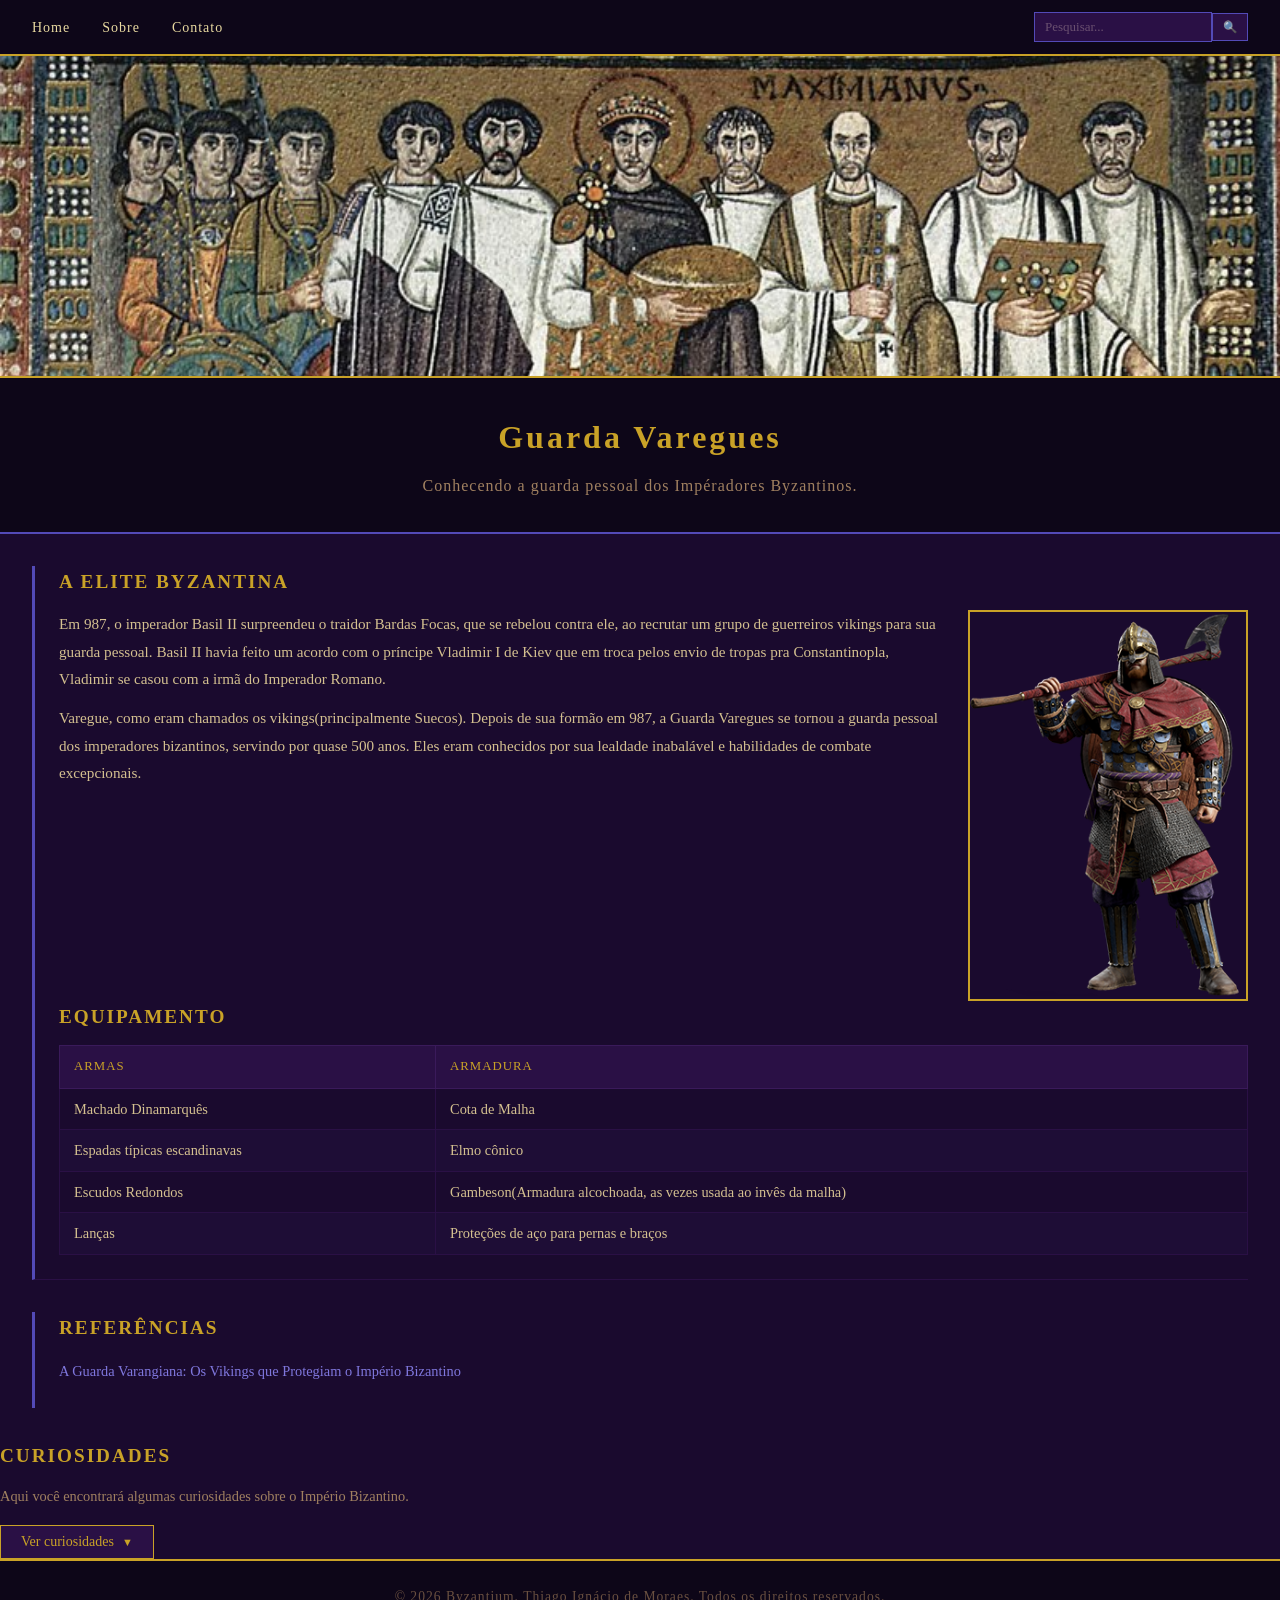
<file: Thiago-Moraes-Byzantium/guardaVaregues.html>
<!DOCTYPE html>
<html lang="pt-BR">
<head>
    <meta charset="UTF-8">
    <meta name="viewport" content="width=device-width, initial-scale=1.0">
    <title>Byzantium</title>
    <link rel="stylesheet" href="src/css/style.css">
</head>
<body>
    <nav class="menu">
        <ul>
            <li><a href="index.html">Home</a></li>
            <li><a href="sobre.html">Sobre</a></li>
            <li><a href="contato.html">Contato</a></li>
        </ul>

        <form action="searchPage.html" method="get" class="searchForm">
            <input type="search" name="search" placeholder="Pesquisar..." class="searchInput">
            <button type="submit" class="btnSearch">&#128269;</button>
        </form>
    </nav>

    <div id="banner" class="banner-container">
        <img src="assets/img/justinianMosaic.jpg" alt="Banner do mosaico bizantino imperador Justiniano" width="100%" class="banner-image">
    </div>

    <header class="cabecalho">
        <h1>Guarda Varegues</h1>
        <p>Conhecendo a guarda pessoal dos Impéradores Byzantinos.</p>
    </header>

    <main class="principal">
        <article class="artigo">
            <h2>A elite Byzantina</h2>
            <div class="texto-imagem">
                <div>
                    <p>
                        Em 987, o imperador Basil II surpreendeu o traidor Bardas Focas, que se rebelou contra ele,
                        ao recrutar um grupo de guerreiros vikings para sua guarda pessoal. Basil II havia feito um acordo com o príncipe Vladimir I de Kiev
                        que em troca pelos envio de tropas pra Constantinopla, Vladimir se casou com a irmã do Imperador Romano.
                    </p>
                    <p>
                        Varegue, como eram chamados os vikings(principalmente Suecos). Depois de sua formão em 987, a Guarda Varegues
                        se tornou a guarda pessoal dos imperadores bizantinos, servindo por quase 500 anos. Eles eram conhecidos por sua
                        lealdade inabalável e habilidades de combate excepcionais.
                    </p>
                </div>
                <img src="assets/img/varangianGuard.png" alt="Guarda Varegues" class="imagem-artigo">
            </div>
            <section class="comparacao">
        <h2>Equipamento</h2>
        <table class="tabela-comparacao">
            <thead>
                <tr>
                    <th>Armas</th>
                    <th>Armadura</th>
                </tr>
            </thead>
            <tbody>
                <tr>
                    <td>Machado Dinamarquês</td>
                    <td>Cota de Malha</td>
                </tr>
                <tr>
                    <td>Espadas típicas escandinavas</td>
                    <td>Elmo cônico</td>
                </tr>
                <tr>
                    <td>Escudos Redondos</td>
                    <td>Gambeson(Armadura alcochoada, as vezes usada ao invês da malha)</td>
                </tr>
                <tr>
                    <td>Lanças</td>
                    <td>Proteções de aço para pernas e braços</td>
                </tr>
            </tbody>
        </table>
    </section>

        </article>

        <article class="artigo referencias">
            <h2>Referências</h2>
            <ul class="lista-referencias">
                <li><a href="https://aventurasnahistoria.com.br/noticias/reportagem/historia-guarda-varangiana-vikings-bizantino.phtml" target="_blank">A Guarda Varangiana: Os Vikings que Protegiam o Império Bizantino</a></li>
            </ul>
        </article>
    </main>

    <section class="curiosidades">
        <h2>Curiosidades</h2>
        <p>Aqui você encontrará algumas curiosidades sobre o Império Bizantino.</p>

        <button id="btn-trivia" class="btn-curiosidades" onclick="toggleList()">
            <span id="btn-label">Ver curiosidades</span>
            <span id="btn-arrow">▼</span>
        </button>

        <div id="trivia-list" class="lista-curiosidades" style="display: none;">
            <ul>
                <li>O rei da Noruêga, Harald Hardråde, serviu como comandante da guarda de 1034 a 1043, acumulando tanta riqueza que financiou sua campanha à coroa norueguesa.</li>
                <li>Após a conquista normanda da Inglaterra em 1066, muitos anglo-saxões exilados juntaram-se à guarda, mudando a composição étnica do grupo, que era originalmente de escandinavos..</li>
                <li>Relatos sugerem que os varegues tinham padrões de conduta; se um membro cometesse um crime, como um estupro, os próprios companheiros podiam matar o agressor e pagar o wergild (preço do sangue) à vítima.</li>
                <li>Pedras Rúnicas: Existem pedras rúnicas na Suécia dedicadas a guerreiros que viajaram para a "Grécia" (Bizâncio) e serviram na guarda.</li>
            </ul>
        </div>
    </section>
    <footer class="rodape">
        <p>&copy; 2026 Byzantium. Thiago Ignácio de Moraes. Todos os direitos reservados.</p>
    </footer>

    <script src="src/js/script.js"></script>
</body>
</html>
</file>
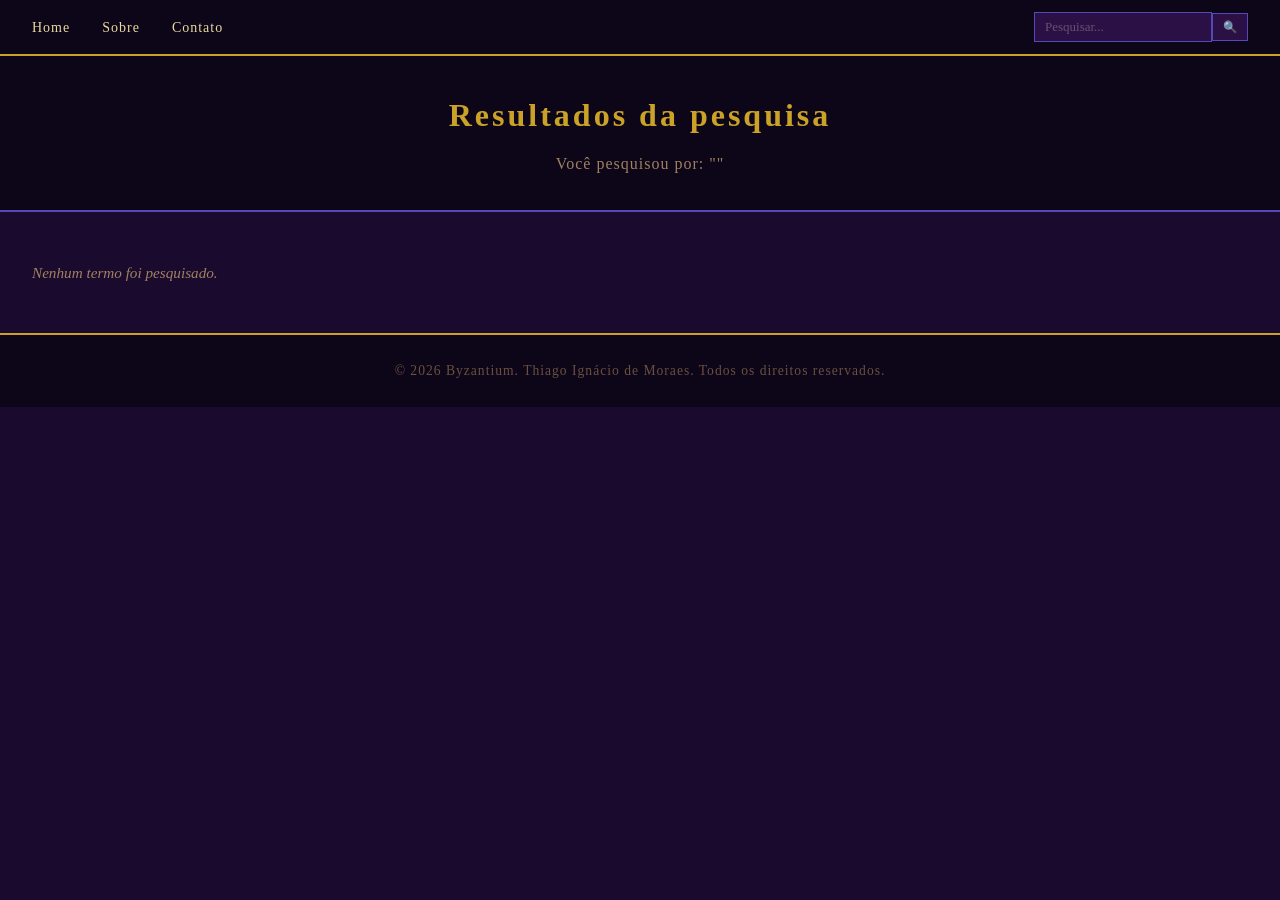
<file: Thiago-Moraes-Byzantium/searchPage.html>
<!DOCTYPE html>
<html lang="pt-BR">
<head>
    <meta charset="UTF-8">
    <meta name="viewport" content="width=device-width, initial-scale=1.0">
    <title>Pesquisa — Byzantium</title>
    <link rel="stylesheet" href="src/css/style.css">
</head>
<body>
    <nav class="menu">
        <ul>
            <li><a href="index.html">Home</a></li>
            <li><a href="sobre.html">Sobre</a></li>
            <li><a href="contato.html">Contato</a></li>
        </ul>

        <form action="searchPage.html" method="get" class="searchForm">
            <input type="search" name="q" placeholder="Pesquisar..." class="searchInput">
            <button type="submit" class="btnSearch">&#128269;</button>
        </form>
    </nav>

    <header class="cabecalho">
        <h1>Resultados da pesquisa</h1>
        <p>Você pesquisou por: <span id="search-term"></span></p>
    </header>

    <main class="principal">
        <section class="resultados">
            <div id="search-results"></div>
        </section>
    </main>

    <footer class="rodape">
        <p>&copy; 2026 Byzantium. Thiago Ignácio de Moraes. Todos os direitos reservados.</p>
    </footer>

    <script src="src/js/script.js"></script>
</body>
</html>
</file>
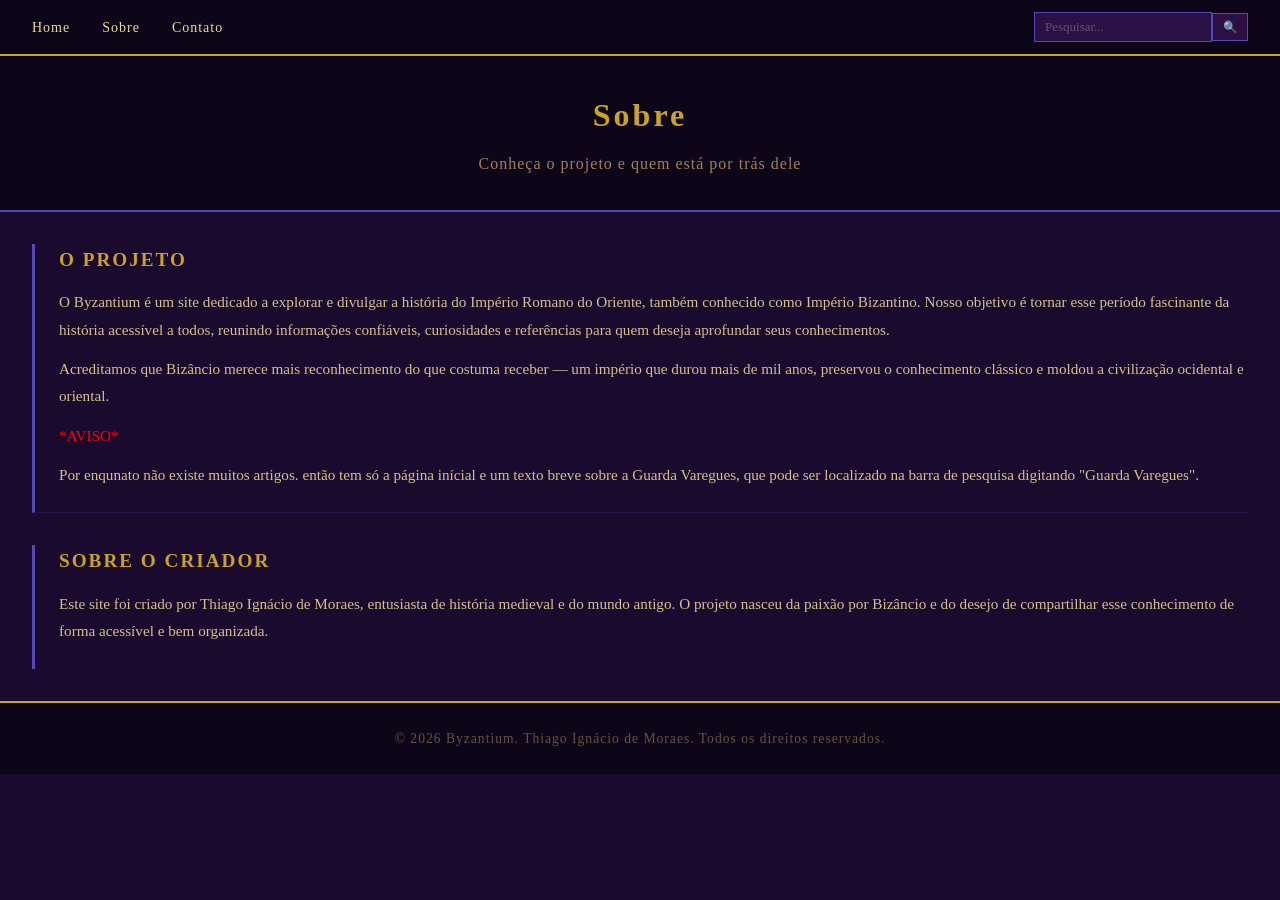
<file: Thiago-Moraes-Byzantium/sobre.html>
<!DOCTYPE html>
<html lang="pt-BR">
<head>
    <meta charset="UTF-8">
    <meta name="viewport" content="width=device-width, initial-scale=1.0">
    <title>Sobre — Byzantium</title>
    <link rel="stylesheet" href="src/css/style.css">
</head>
<body>
    <nav class="menu">
        <ul>
            <li><a href="index.html">Home</a></li>
            <li><a href="sobre.html">Sobre</a></li>
            <li><a href="contato.html">Contato</a></li>
        </ul>

         <form action="searchPage.html" method="get" class="searchForm">
            <input type="search" name="search" placeholder="Pesquisar..." class="searchInput">
            <button type="submit" class="btnSearch">&#128269;</button>
        </form>
    </nav>

    <header class="cabecalho">
        <h1>Sobre</h1>
        <p>Conheça o projeto e quem está por trás dele</p>
    </header>

    <main class="principal">
        <article class="artigo">
            <h2>O projeto</h2>
            <p>
                O Byzantium é um site dedicado a explorar e divulgar a história do
                Império Romano do Oriente, também conhecido como Império Bizantino.
                Nosso objetivo é tornar esse período fascinante da história acessível
                a todos, reunindo informações confiáveis, curiosidades e referências
                para quem deseja aprofundar seus conhecimentos.
            </p>
            <p>
                Acreditamos que Bizâncio merece mais reconhecimento do que costuma
                receber — um império que durou mais de mil anos, preservou o
                conhecimento clássico e moldou a civilização ocidental e oriental.
            </p>

            <p style="color: red;">*AVISO*</p>
            <p>Por enqunato não existe muitos artigos. então tem só a página inícial e um texto breve sobre a Guarda Varegues, que pode ser localizado na barra de pesquisa digitando "Guarda Varegues".</p>
        </article>

        <article class="artigo">
            <h2>Sobre o criador</h2>
            <p>
                Este site foi criado por Thiago Ignácio de Moraes, entusiasta de
                história medieval e do mundo antigo. O projeto nasceu da paixão por
                Bizâncio e do desejo de compartilhar esse conhecimento de forma
                acessível e bem organizada.
            </p>

        </article>
    </main>

    <footer class="rodape">
        <p>&copy; 2026 Byzantium. Thiago Ignácio de Moraes. Todos os direitos reservados.</p>
    </footer>

    <script src="src/js/script.js"></script>
</body>
</html>
</file>
<file: src/css/style.css>
@charset "UTF-8";

* {
  margin: 0;
  padding: 0;
  box-sizing: border-box;
}

body {
    font-family: Georgia, serif;
    background-color: #1a0a2e;
    color: #e8d9a0;
    line-height: 1.7;
}

/* ===== NAV ===== */
.menu {
    background-color: #0d0618;
    border-bottom: 2px solid #c9a227;
    padding: 0 2rem;
    display: flex;
    align-items: center;
    height: 56px;
    justify-content: space-between;
}

.menu ul {
    list-style: none;
    display: flex;
    gap: 2rem;
}

.menu ul li a {
    color: #e8d9a0;
    text-decoration: none;
    font-size: 14px;
    letter-spacing: 1px;
    transition: color 0.2s;
}

.menu ul li a:hover {
    color: #c9a227;
}

.searchForm {
    display: flex;
    align-items: center;
    gap: 0;
}

.searchInput {
    padding: 6px 10px;
    border: 1px solid #534AB7;
    background-color: #2a1045;
    color: #e8d9a0;
    font-family: Georgia, serif;
    font-size: 13px;
    outline: none;
    transition: border-color 0.2s;
}

.searchInput:focus {
    border-color: #c9a227;
}

.searchInput::placeholder {
    color: #6a5070;
}

.btnSearch{
    background-color: #2a1045;
    border: 1px solid #534AB7;
    color: #c9a227;
    padding: 6px 10px;
    font-family: Georgia, serif;
    font-size: 11.5px;
    cursor: pointer;
    transition: background-color 0.2s;
}

.btnSearch:hover {
    background-color: #c9a227;
    border: 1px solid #c9a227;
}

/* ===== BANNER ===== */
.banner-container {
    width: 100%;
    border-bottom: 2px solid #c9a227;
}

.banner-image {
    display: block;
    width: 100%;
    max-height: 320px;
    object-fit: cover;  
    object-position: center 20%;
}

/* ===== HEADER ===== */
.cabecalho {
    background-color: #0d0618;
    border-bottom: 2px solid #534AB7;
    padding: 2rem;
    text-align: center;
}

.cabecalho h1 {
    color: #c9a227;
    font-size: 2rem;
    letter-spacing: 3px;
    margin-bottom: 0.5rem;
}

.cabecalho p {
    color: #a08060;
    font-size: 1rem;
    letter-spacing: 1px;
}

/* ===== MAIN ===== */
.principal {
    padding: 2rem;
    display: flex;
    flex-direction: column;
    gap: 2rem;
}

/* ===== ARTICLES ===== */
.artigo {
    border-left: 3px solid #534AB7;
    padding-left: 1.5rem;
    padding-bottom: 1.5rem;
    border-bottom: 0.5px solid #2a1045;
}

.artigo:last-child {
    border-bottom: none;
}

.artigo h2 {
    color: #c9a227;
    font-size: 1.2rem;
    letter-spacing: 2px;
    margin-bottom: 0.75rem;
    text-transform: uppercase;
}

.artigo p {
    color: #d4c090;
    font-size: 0.95rem;
    line-height: 1.8;
    margin-bottom: 0.75rem;
}

.artigo p:last-child {
    margin-bottom: 0;
}

/* ===== REFERÊNCIAS ===== */
.referencias h2 {
    color: #c9a227;
}

.lista-referencias {
    list-style: none;
    padding: 0;
    display: flex;
    flex-direction: column;
    gap: 0.5rem;
}

.lista-referencias li a {
    color: #7F77DD;
    text-decoration: none;
    font-size: 0.9rem;
    transition: color 0.2s;
}

.lista-referencias li a:hover {
    color: #c9a227;
    text-decoration: underline;
}

/* ===== MAPA ===== */

.artigoMapa {
    border-left: 3px solid #534AB7;
    padding-left: 1.5rem;
    padding-bottom: 1.5rem;
    border-bottom: 0.5px solid #2a1045;
}

.artigoMapa h2 {
    color: #c9a227;
    font-size: 1.2rem;
    letter-spacing: 2px;
    text-transform: uppercase;
    margin-bottom: 1rem;
}

.mapa{
    width: 100%;
    height: 450px;
    border: 2px solid #c9a227;
    border-radius: 4px;
}

/* ===== CURIOSIDADES + TABELA ===== */
.curiosidades-wrapper {
    display: flex;
    gap: 2rem;
    align-items: flex-start;
    background-color: #140824;
    border-top: 2px solid #c9a227;
    border-bottom: 2px solid #c9a227;
    padding: 2rem;
}

.curiosidades {
    flex: 1;
}

.curiosidades h2 {
    color: #c9a227;
    font-size: 1.2rem;
    letter-spacing: 2px;
    text-transform: uppercase;
    margin-bottom: 0.75rem;
}

.curiosidades p {
    color: #a08060;
    font-size: 0.9rem;
    margin-bottom: 1rem;
}

/* ===== BOTÃO CURIOSIDADES ===== */
.btn-curiosidades {
    background-color: #2a1045;
    border: 1px solid #c9a227;
    color: #c9a227;
    padding: 8px 20px;
    font-family: Georgia, serif;
    font-size: 14px;
    cursor: pointer;
    display: flex;
    align-items: center;
    gap: 8px;
    transition: background-color 0.2s;
}

.btn-curiosidades:hover {
    background-color: #3a1a5a;
}

#btn-arrow {
    font-size: 11px;
    transition: transform 0.2s;
}

.lista-curiosidades {
    margin-top: 1rem;
}

.lista-curiosidades ul {
    padding-left: 1.2rem;
    display: flex;
    flex-direction: column;
    gap: 0.5rem;
}

.lista-curiosidades li {
    color: #d4c090;
    font-size: 0.9rem;
    line-height: 1.7;
}

/* ===== TABELA===== */
.comparacao {
    flex: 1;
}

.comparacao h2 {
    color: #c9a227;
    font-size: 1.2rem;
    letter-spacing: 2px;
    text-transform: uppercase;
    margin-bottom: 0.75rem;
}

.tabela-comparacao {
    width: 100%;
    border-collapse: collapse;
    font-size: 0.9rem;
}

.tabela-comparacao thead tr {
    background-color: #2a1045;
}

.tabela-comparacao th {
    color: #c9a227;
    padding: 10px 14px;
    text-align: left;
    border: 1px solid #3a1a5a;
    font-weight: normal;
    letter-spacing: 1px;
    text-transform: uppercase;
    font-size: 0.8rem;
}

.tabela-comparacao td {
    color: #d4c090;
    padding: 8px 14px;
    border: 1px solid #2a1045;
}

.tabela-comparacao tbody tr:nth-child(even) td {
    background-color: #1e0d36;
}

.tabela-comparacao tbody tr:hover td {
    background-color: #2a1045;
    color: #c9a227;
    transition: background-color 0.15s;
}

/* ===== FOOTER ===== */
.rodape {
    background-color: #0d0618;
    border-top: 2px solid #c9a227;
    padding: 1.5rem 2rem;
    text-align: center;
}

.rodape p {
    color: #6a5040;
    font-size: 0.85rem;
    letter-spacing: 1px;
}

/* ===== CONTATO ===== */

.email {
    color: #c9a227;
}
 .email:hover{
    color: white;
    text-decoration: underline;
}

.redes {
    color: #c9a227;
}
 .redes:hover{
    color: white;
    text-decoration: underline;
}

/* ===== SEARCH PAGE ===== */
.resultados {
    padding: 1rem 0;
}

.resultado-item {
    border-left: 3px solid #534AB7;
    padding: 0.75rem 1rem 0.75rem 1.25rem;
    margin-bottom: 1.25rem;
    background-color: #140824;
}

.resultado-item h3 {
    color: #c9a227;
    font-size: 1rem;
    letter-spacing: 1px;
    margin-bottom: 0.4rem;
}

.resultado-item p {
    color: #d4c090;
    font-size: 0.9rem;
    line-height: 1.7;
    margin: 0;
}

.sem-resultado {
    color: #a08060;
    font-size: 0.95rem;
    font-style: italic;
}

/* ===== IMAGENS AO LADO DOS TEXTOS ===== */
.texto-imagem {
    display: flex;
    gap: 1.5rem;
    align-items: flex-start;
}

.texto-imagem p{
    flex: 1;
}

.imagem-artigo{
    width: 280px;
    height: auto;
    object-fit: cover;
    border: 2px solid #c9a227;
}

/* ===== RESPONSIVO ===== */
@media (max-width: 768px) {
    .curiosidades-wrapper {
        flex-direction: column;
    }

    .menu ul {
        gap: 1rem;
    }

    .principal {
        padding: 1.5rem 1rem;
    }

    .texto-imagem {
        flex-direction: column;
    }

    .imagem-artigo {
        width: 100%;
    }

    .mapa {
        height: 280px;
    }
}
</file>
<file: Thiago-Moraes-Byzantium/src/css/style.css>
@charset "UTF-8";

* {
  margin: 0;
  padding: 0;
  box-sizing: border-box;
}

body {
    font-family: Georgia, serif;
    background-color: #1a0a2e;
    color: #e8d9a0;
    line-height: 1.7;
}

/* ===== NAV ===== */
.menu {
    background-color: #0d0618;
    border-bottom: 2px solid #c9a227;
    padding: 0 2rem;
    display: flex;
    align-items: center;
    height: 56px;
    justify-content: space-between;
}

.menu ul {
    list-style: none;
    display: flex;
    gap: 2rem;
}

.menu ul li a {
    color: #e8d9a0;
    text-decoration: none;
    font-size: 14px;
    letter-spacing: 1px;
    transition: color 0.2s;
}

.menu ul li a:hover {
    color: #c9a227;
}

.searchForm {
    display: flex;
    align-items: center;
    gap: 0;
}

.searchInput {
    padding: 6px 10px;
    border: 1px solid #534AB7;
    background-color: #2a1045;
    color: #e8d9a0;
    font-family: Georgia, serif;
    font-size: 13px;
    outline: none;
    transition: border-color 0.2s;
}

.searchInput:focus {
    border-color: #c9a227;
}

.searchInput::placeholder {
    color: #6a5070;
}

.btnSearch{
    background-color: #2a1045;
    border: 1px solid #534AB7;
    color: #c9a227;
    padding: 6px 10px;
    font-family: Georgia, serif;
    font-size: 11.5px;
    cursor: pointer;
    transition: background-color 0.2s;
}

.btnSearch:hover {
    background-color: #c9a227;
    border: 1px solid #c9a227;
}

/* ===== BANNER ===== */
.banner-container {
    width: 100%;
    border-bottom: 2px solid #c9a227;
}

.banner-image {
    display: block;
    width: 100%;
    max-height: 320px;
    object-fit: cover;  
    object-position: center 20%;
}

/* ===== HEADER ===== */
.cabecalho {
    background-color: #0d0618;
    border-bottom: 2px solid #534AB7;
    padding: 2rem;
    text-align: center;
}

.cabecalho h1 {
    color: #c9a227;
    font-size: 2rem;
    letter-spacing: 3px;
    margin-bottom: 0.5rem;
}

.cabecalho p {
    color: #a08060;
    font-size: 1rem;
    letter-spacing: 1px;
}

/* ===== MAIN ===== */
.principal {
    padding: 2rem;
    display: flex;
    flex-direction: column;
    gap: 2rem;
}

/* ===== ARTICLES ===== */
.artigo {
    border-left: 3px solid #534AB7;
    padding-left: 1.5rem;
    padding-bottom: 1.5rem;
    border-bottom: 0.5px solid #2a1045;
}

.artigo:last-child {
    border-bottom: none;
}

.artigo h2 {
    color: #c9a227;
    font-size: 1.2rem;
    letter-spacing: 2px;
    margin-bottom: 0.75rem;
    text-transform: uppercase;
}

.artigo p {
    color: #d4c090;
    font-size: 0.95rem;
    line-height: 1.8;
    margin-bottom: 0.75rem;
}

.artigo p:last-child {
    margin-bottom: 0;
}

/* ===== REFERÊNCIAS ===== */
.referencias h2 {
    color: #c9a227;
}

.lista-referencias {
    list-style: none;
    padding: 0;
    display: flex;
    flex-direction: column;
    gap: 0.5rem;
}

.lista-referencias li a {
    color: #7F77DD;
    text-decoration: none;
    font-size: 0.9rem;
    transition: color 0.2s;
}

.lista-referencias li a:hover {
    color: #c9a227;
    text-decoration: underline;
}

/* ===== MAPA ===== */

.artigoMapa {
    border-left: 3px solid #534AB7;
    padding-left: 1.5rem;
    padding-bottom: 1.5rem;
    border-bottom: 0.5px solid #2a1045;
}

.artigoMapa h2 {
    color: #c9a227;
    font-size: 1.2rem;
    letter-spacing: 2px;
    text-transform: uppercase;
    margin-bottom: 1rem;
}

.mapa{
    width: 100%;
    height: 450px;
    border: 2px solid #c9a227;
    border-radius: 4px;
}

/* ===== CURIOSIDADES + TABELA ===== */
.curiosidades-wrapper {
    display: flex;
    gap: 2rem;
    align-items: flex-start;
    background-color: #140824;
    border-top: 2px solid #c9a227;
    border-bottom: 2px solid #c9a227;
    padding: 2rem;
}

.curiosidades {
    flex: 1;
}

.curiosidades h2 {
    color: #c9a227;
    font-size: 1.2rem;
    letter-spacing: 2px;
    text-transform: uppercase;
    margin-bottom: 0.75rem;
}

.curiosidades p {
    color: #a08060;
    font-size: 0.9rem;
    margin-bottom: 1rem;
}

/* ===== BOTÃO CURIOSIDADES ===== */
.btn-curiosidades {
    background-color: #2a1045;
    border: 1px solid #c9a227;
    color: #c9a227;
    padding: 8px 20px;
    font-family: Georgia, serif;
    font-size: 14px;
    cursor: pointer;
    display: flex;
    align-items: center;
    gap: 8px;
    transition: background-color 0.2s;
}

.btn-curiosidades:hover {
    background-color: #3a1a5a;
}

#btn-arrow {
    font-size: 11px;
    transition: transform 0.2s;
}

.lista-curiosidades {
    margin-top: 1rem;
}

.lista-curiosidades ul {
    padding-left: 1.2rem;
    display: flex;
    flex-direction: column;
    gap: 0.5rem;
}

.lista-curiosidades li {
    color: #d4c090;
    font-size: 0.9rem;
    line-height: 1.7;
}

/* ===== TABELA===== */
.comparacao {
    flex: 1;
}

.comparacao h2 {
    color: #c9a227;
    font-size: 1.2rem;
    letter-spacing: 2px;
    text-transform: uppercase;
    margin-bottom: 0.75rem;
}

.tabela-comparacao {
    width: 100%;
    border-collapse: collapse;
    font-size: 0.9rem;
}

.tabela-comparacao thead tr {
    background-color: #2a1045;
}

.tabela-comparacao th {
    color: #c9a227;
    padding: 10px 14px;
    text-align: left;
    border: 1px solid #3a1a5a;
    font-weight: normal;
    letter-spacing: 1px;
    text-transform: uppercase;
    font-size: 0.8rem;
}

.tabela-comparacao td {
    color: #d4c090;
    padding: 8px 14px;
    border: 1px solid #2a1045;
}

.tabela-comparacao tbody tr:nth-child(even) td {
    background-color: #1e0d36;
}

.tabela-comparacao tbody tr:hover td {
    background-color: #2a1045;
    color: #c9a227;
    transition: background-color 0.15s;
}

/* ===== FOOTER ===== */
.rodape {
    background-color: #0d0618;
    border-top: 2px solid #c9a227;
    padding: 1.5rem 2rem;
    text-align: center;
}

.rodape p {
    color: #6a5040;
    font-size: 0.85rem;
    letter-spacing: 1px;
}

/* ===== CONTATO ===== */

.email {
    color: #c9a227;
}
 .email:hover{
    color: white;
    text-decoration: underline;
}

.redes {
    color: #c9a227;
}
 .redes:hover{
    color: white;
    text-decoration: underline;
}

/* ===== SEARCH PAGE ===== */
.resultados {
    padding: 1rem 0;
}

.resultado-item {
    border-left: 3px solid #534AB7;
    padding: 0.75rem 1rem 0.75rem 1.25rem;
    margin-bottom: 1.25rem;
    background-color: #140824;
}

.resultado-item h3 {
    color: #c9a227;
    font-size: 1rem;
    letter-spacing: 1px;
    margin-bottom: 0.4rem;
}

.resultado-item p {
    color: #d4c090;
    font-size: 0.9rem;
    line-height: 1.7;
    margin: 0;
}

.sem-resultado {
    color: #a08060;
    font-size: 0.95rem;
    font-style: italic;
}

/* ===== IMAGENS AO LADO DOS TEXTOS ===== */
.texto-imagem {
    display: flex;
    gap: 1.5rem;
    align-items: flex-start;
}

.texto-imagem p{
    flex: 1;
}

.imagem-artigo{
    width: 280px;
    height: auto;
    object-fit: cover;
    border: 2px solid #c9a227;
}

/* ===== RESPONSIVO ===== */
@media (max-width: 768px) {
    .curiosidades-wrapper {
        flex-direction: column;
    }

    .menu ul {
        gap: 1rem;
    }

    .principal {
        padding: 1.5rem 1rem;
    }

    .texto-imagem {
        flex-direction: column;
    }

    .imagem-artigo {
        width: 100%;
    }

    .mapa {
        height: 280px;
    }
}
</file>
